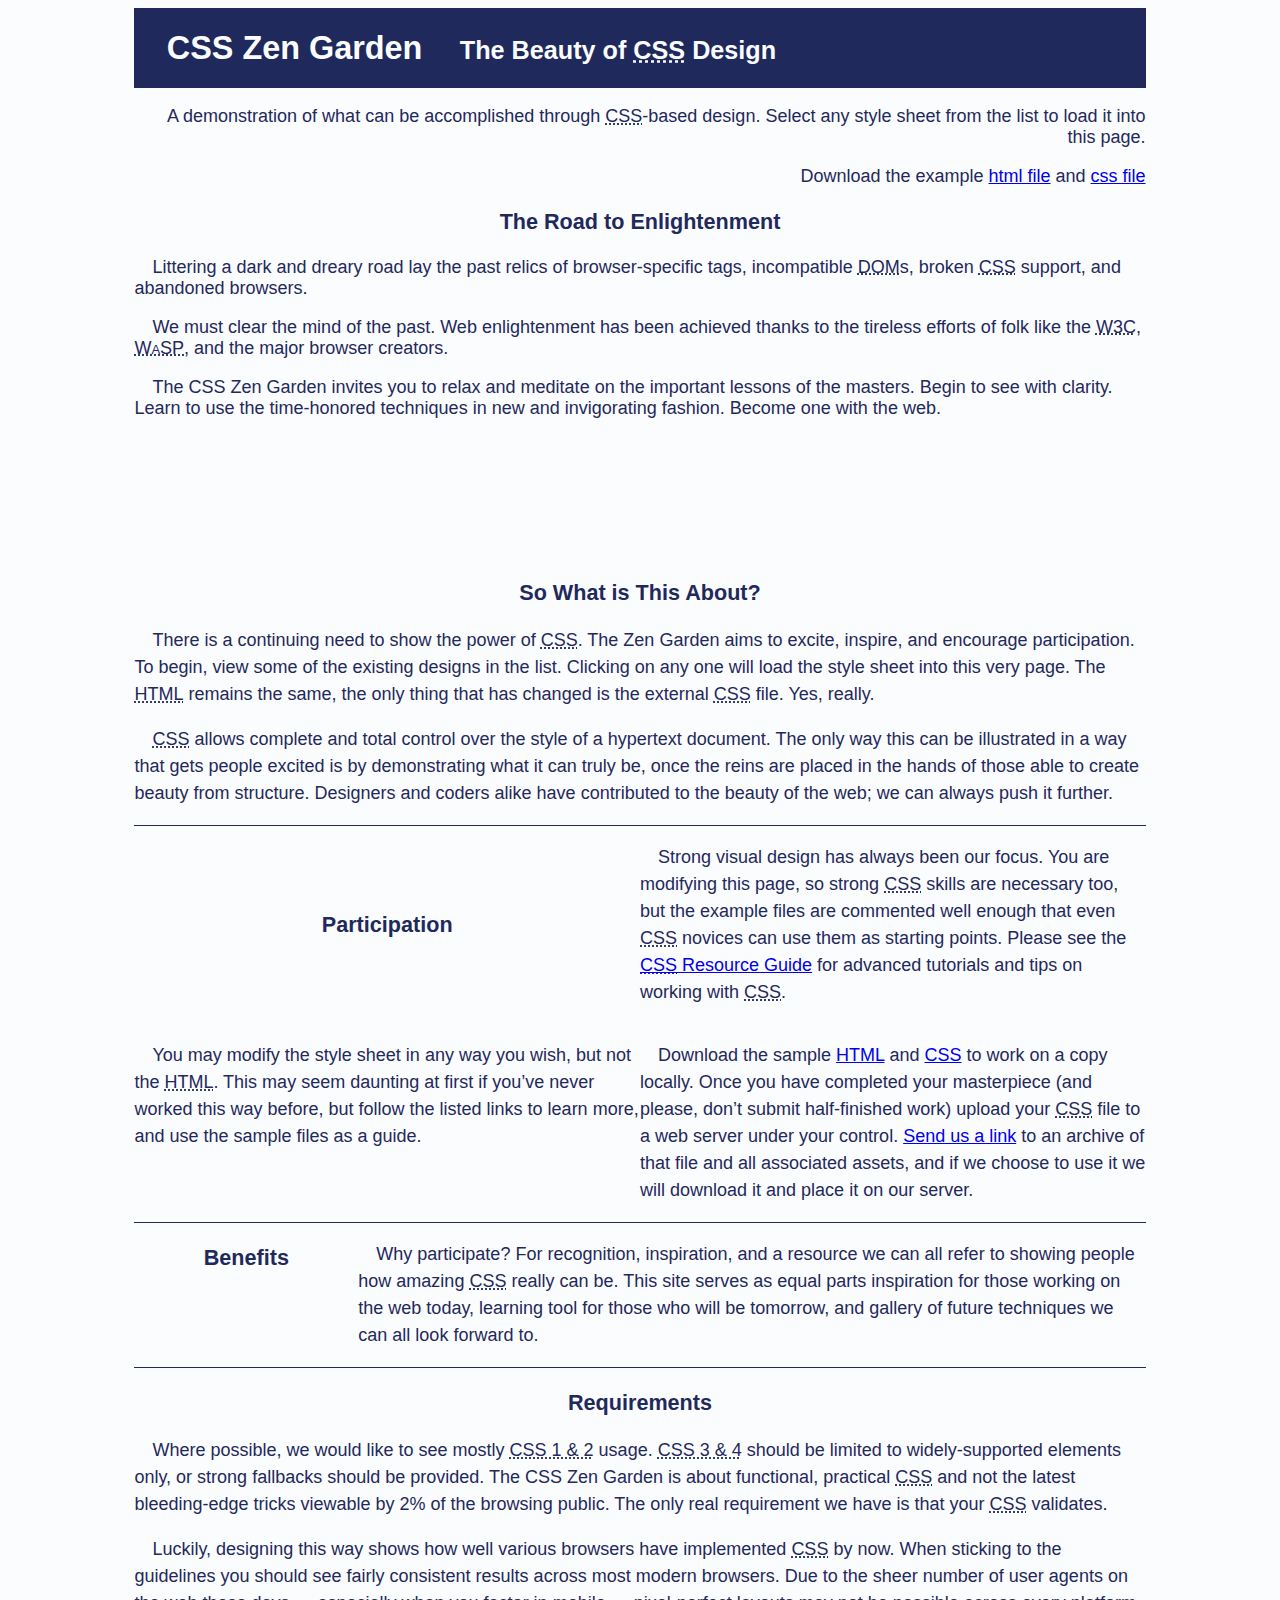
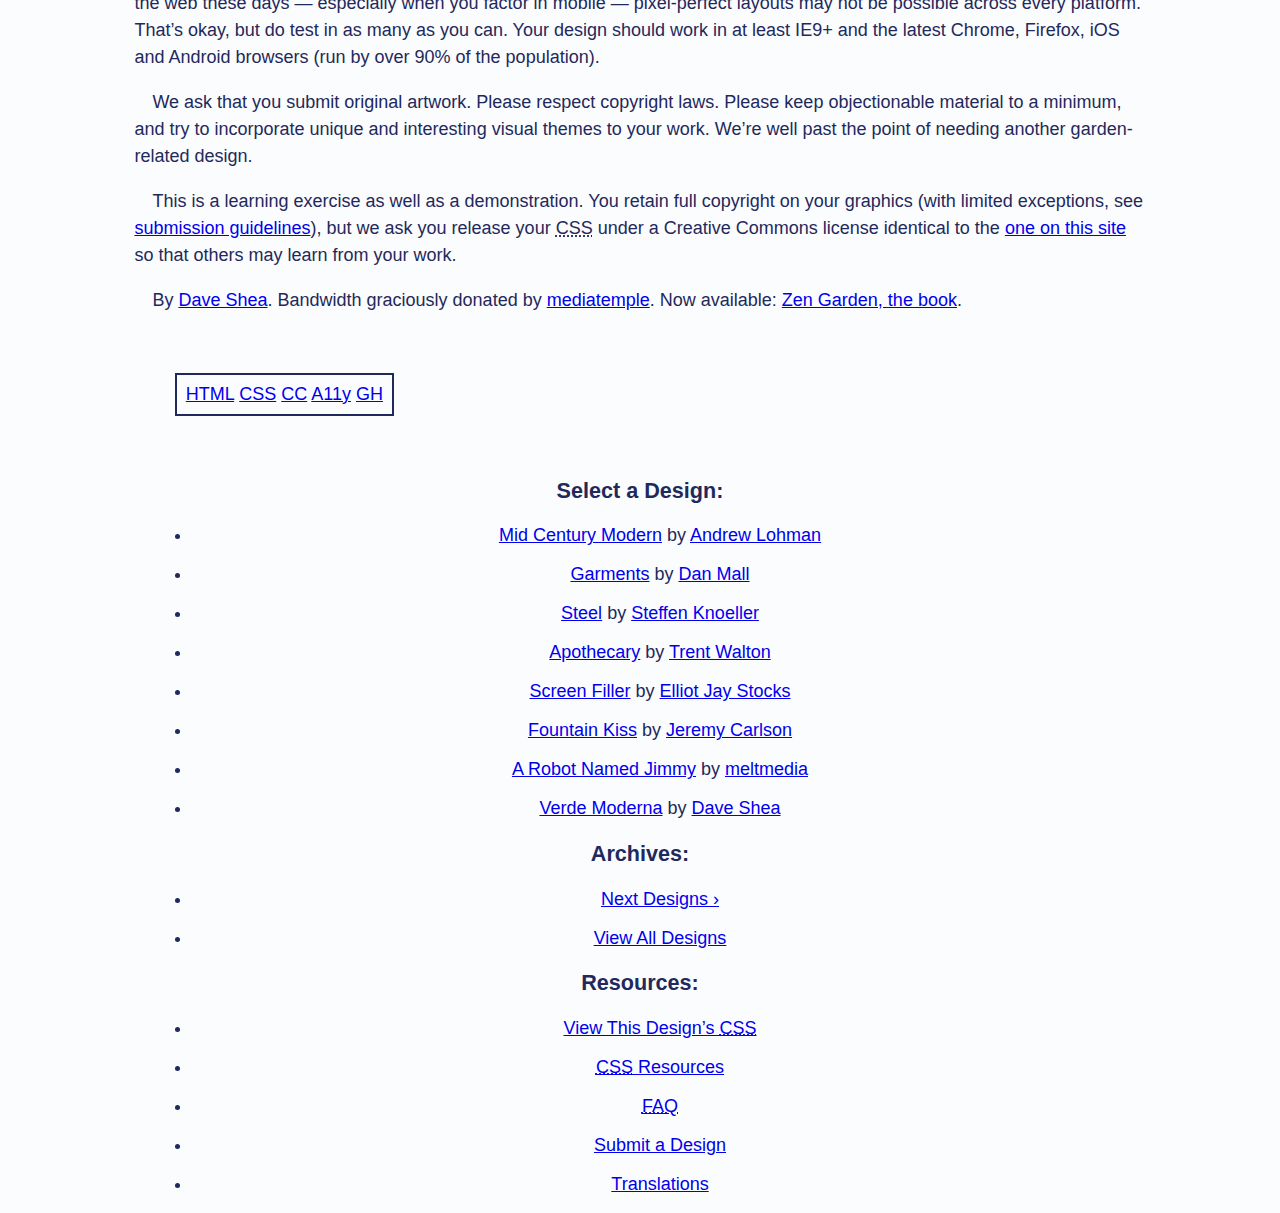
<file: atividade 15 flex box/index.html>
<!DOCTYPE html>
<html lang="en">
<head>
	<meta charset="utf-8">
	<title>CSS Zen Garden: The Beauty of CSS Design</title>

	<link rel="stylesheet" media="screen" href="style.css?v=8may2013">
	<link rel="alternate" type="application/rss+xml" title="RSS" href="http://www.csszengarden.com/zengarden.xml">
<link rel="stylesheet" href="style.css">


</head>


<body id="css-zen-garden">
<div class="page-wrapper">

	<section class="intro" id="zen-intro">
		<header role="banner">
			<h1>CSS Zen Garden</h1>
			<h2>The Beauty of <abbr title="Cascading Style Sheets">CSS</abbr> Design</h2>
		</header>

		<div class="summary" id="zen-summary" role="article">
			<p>A demonstration of what can be accomplished through <abbr title="Cascading Style Sheets">CSS</abbr>-based design. Select any style sheet from the list to load it into this page.</p>
			<p>Download the example <a href="/examples/index" title="This page's source HTML code, not to be modified.">html file</a> and <a href="/examples/style.css" title="This page's sample CSS, the file you may modify.">css file</a></p>
		</div>

		<div class="preamble" id="zen-preamble" role="article">
			<h3>The Road to Enlightenment</h3>
			<p>Littering a dark and dreary road lay the past relics of browser-specific tags, incompatible <abbr title="Document Object Model">DOM</abbr>s, broken <abbr title="Cascading Style Sheets">CSS</abbr> support, and abandoned browsers.</p>
			<p>We must clear the mind of the past. Web enlightenment has been achieved thanks to the tireless efforts of folk like the <abbr title="World Wide Web Consortium">W3C</abbr>, <abbr title="Web Standards Project">WaSP</abbr>, and the major browser creators.</p>
			<p>The CSS Zen Garden invites you to relax and meditate on the important lessons of the masters. Begin to see with clarity. Learn to use the time-honored techniques in new and invigorating fashion. Become one with the web.</p>
		</div>
	</section>

	<div class="main supporting" id="zen-supporting" role="main">
		<div class="explanation" id="zen-explanation" role="article">
			<h3>So What is This About?</h3>
			<p>There is a continuing need to show the power of <abbr title="Cascading Style Sheets">CSS</abbr>. The Zen Garden aims to excite, inspire, and encourage participation. To begin, view some of the existing designs in the list. Clicking on any one will load the style sheet into this very page. The <abbr title="HyperText Markup Language">HTML</abbr> remains the same, the only thing that has changed is the external <abbr title="Cascading Style Sheets">CSS</abbr> file. Yes, really.</p>
			<p><abbr title="Cascading Style Sheets">CSS</abbr> allows complete and total control over the style of a hypertext document. The only way this can be illustrated in a way that gets people excited is by demonstrating what it can truly be, once the reins are placed in the hands of those able to create beauty from structure. Designers and coders alike have contributed to the beauty of the web; we can always push it further.</p>
		</div>

		<div class="participation" id="zen-participation" role="article">
			<h3>Participation</h3>
			<p>Strong visual design has always been our focus. You are modifying this page, so strong <abbr title="Cascading Style Sheets">CSS</abbr> skills are necessary too, but the example files are commented well enough that even <abbr title="Cascading Style Sheets">CSS</abbr> novices can use them as starting points. Please see the <a href="/pages/resources/" title="A listing of CSS-related resources"><abbr title="Cascading Style Sheets">CSS</abbr> Resource Guide</a> for advanced tutorials and tips on working with <abbr title="Cascading Style Sheets">CSS</abbr>.</p>
			<p>You may modify the style sheet in any way you wish, but not the <abbr title="HyperText Markup Language">HTML</abbr>. This may seem daunting at first if you&#8217;ve never worked this way before, but follow the listed links to learn more, and use the sample files as a guide.</p>
			<p>Download the sample <a href="/examples/index" title="This page's source HTML code, not to be modified.">HTML</a> and <a href="/examples/style.css" title="This page's sample CSS, the file you may modify.">CSS</a> to work on a copy locally. Once you have completed your masterpiece (and please, don&#8217;t submit half-finished work) upload your <abbr title="Cascading Style Sheets">CSS</abbr> file to a web server under your control. <a href="/pages/submit/" title="Use the contact form to send us your CSS file">Send us a link</a> to an archive of that file and all associated assets, and if we choose to use it we will download it and place it on our server.</p>
		</div>

		<div class="benefits" id="zen-benefits" role="article">
			<h3>Benefits</h3>
			<p>Why participate? For recognition, inspiration, and a resource we can all refer to showing people how amazing <abbr title="Cascading Style Sheets">CSS</abbr> really can be. This site serves as equal parts inspiration for those working on the web today, learning tool for those who will be tomorrow, and gallery of future techniques we can all look forward to.</p>
		</div>

		<div class="requirements" id="zen-requirements" role="article">
			<h3>Requirements</h3>
			<p>Where possible, we would like to see mostly <abbr title="Cascading Style Sheets, levels 1 and 2">CSS 1 &amp; 2</abbr> usage. <abbr title="Cascading Style Sheets, levels 3 and 4">CSS 3 &amp; 4</abbr> should be limited to widely-supported elements only, or strong fallbacks should be provided. The CSS Zen Garden is about functional, practical <abbr title="Cascading Style Sheets">CSS</abbr> and not the latest bleeding-edge tricks viewable by 2% of the browsing public. The only real requirement we have is that your <abbr title="Cascading Style Sheets">CSS</abbr> validates.</p>
			<p>Luckily, designing this way shows how well various browsers have implemented <abbr title="Cascading Style Sheets">CSS</abbr> by now. When sticking to the guidelines you should see fairly consistent results across most modern browsers. Due to the sheer number of user agents on the web these days &#8212; especially when you factor in mobile &#8212; pixel-perfect layouts may not be possible across every platform. That&#8217;s okay, but do test in as many as you can. Your design should work in at least IE9+ and the latest Chrome, Firefox, iOS and Android browsers (run by over 90% of the population).</p>
			<p>We ask that you submit original artwork. Please respect copyright laws. Please keep objectionable material to a minimum, and try to incorporate unique and interesting visual themes to your work. We&#8217;re well past the point of needing another garden-related design.</p>
			<p>This is a learning exercise as well as a demonstration. You retain full copyright on your graphics (with limited exceptions, see <a href="/pages/submit/guidelines/">submission guidelines</a>), but we ask you release your <abbr title="Cascading Style Sheets">CSS</abbr> under a Creative Commons license identical to the <a href="http://creativecommons.org/licenses/by-nc-sa/3.0/" title="View the Zen Garden's license information.">one on this site</a> so that others may learn from your work.</p>
			<p role="contentinfo">By <a href="http://www.mezzoblue.com/">Dave Shea</a>. Bandwidth graciously donated by <a href="http://www.mediatemple.net/">mediatemple</a>. Now available: <a href="http://www.amazon.com/exec/obidos/ASIN/0321303474/mezzoblue-20/">Zen Garden, the book</a>.</p>
		</div>

		<footer>
			<a href="http://validator.w3.org/check/referer" title="Check the validity of this site&#8217;s HTML" class="zen-validate-html">HTML</a>
			<a href="http://jigsaw.w3.org/css-validator/check/referer" title="Check the validity of this site&#8217;s CSS" class="zen-validate-css">CSS</a>
			<a href="http://creativecommons.org/licenses/by-nc-sa/3.0/" title="View the Creative Commons license of this site: Attribution-NonCommercial-ShareAlike." class="zen-license">CC</a>
			<a href="http://mezzoblue.com/zengarden/faq/#aaa" title="Read about the accessibility of this site" class="zen-accessibility">A11y</a>
			<a href="https://github.com/mezzoblue/csszengarden.com" title="Fork this site on Github" class="zen-github">GH</a>
		</footer>

	</div>


	<aside class="sidebar" role="complementary">
		<div class="wrapper">

			<div class="design-selection" id="design-selection">
				<h3 class="select">Select a Design:</h3>
				<nav role="navigation">
					<ul>
					<li>
						<a href="/221/" class="design-name">Mid Century Modern</a> by						<a href="http://andrewlohman.com/" class="designer-name">Andrew Lohman</a>
					</li>					<li>
						<a href="/220/" class="design-name">Garments</a> by						<a href="http://danielmall.com/" class="designer-name">Dan Mall</a>
					</li>					<li>
						<a href="/219/" class="design-name">Steel</a> by						<a href="http://steffen-knoeller.de" class="designer-name">Steffen Knoeller</a>
					</li>					<li>
						<a href="/218/" class="design-name">Apothecary</a> by						<a href="http://trentwalton.com" class="designer-name">Trent Walton</a>
					</li>					<li>
						<a href="/217/" class="design-name">Screen Filler</a> by						<a href="http://elliotjaystocks.com/" class="designer-name">Elliot Jay Stocks</a>
					</li>					<li>
						<a href="/216/" class="design-name">Fountain Kiss</a> by						<a href="http://jeremycarlson.com" class="designer-name">Jeremy Carlson</a>
					</li>					<li>
						<a href="/215/" class="design-name">A Robot Named Jimmy</a> by						<a href="http://meltmedia.com/" class="designer-name">meltmedia</a>
					</li>					<li>
						<a href="/214/" class="design-name">Verde Moderna</a> by						<a href="http://www.mezzoblue.com/" class="designer-name">Dave Shea</a>
					</li>					</ul>
				</nav>
			</div>

			<div class="design-archives" id="design-archives">
				<h3 class="archives">Archives:</h3>
				<nav role="navigation">
					<ul>
						<li class="next">
							<a href="/214/page1">
								Next Designs <span class="indicator">&rsaquo;</span>
							</a>
						</li>
						<li class="viewall">
							<a href="/pages/alldesigns/" title="View every submission to the Zen Garden.">
								View All Designs							</a>
						</li>
					</ul>
				</nav>
			</div>

			<div class="zen-resources" id="zen-resources">
				<h3 class="resources">Resources:</h3>
				<ul>
					<li class="view-css">
						<a href="style.css" title="View the source CSS file of the currently-viewed design.">
							View This Design&#8217;s <abbr title="Cascading Style Sheets">CSS</abbr>						</a>
					</li>
					<li class="css-resources">
						<a href="/pages/resources/" title="Links to great sites with information on using CSS.">
							<abbr title="Cascading Style Sheets">CSS</abbr> Resources						</a>
					</li>
					<li class="zen-faq">
						<a href="/pages/faq/" title="A list of Frequently Asked Questions about the Zen Garden.">
							<abbr title="Frequently Asked Questions">FAQ</abbr>						</a>
					</li>
					<li class="zen-submit">
						<a href="/pages/submit/" title="Send in your own CSS file.">
							Submit a Design						</a>
					</li>
					<li class="zen-translations">
						<a href="/pages/translations/" title="View translated versions of this page.">
							Translations						</a>
					</li>
				</ul>
			</div>
		</div>
	</aside>


</div>

<!--

	These superfluous divs/spans were originally provided as catch-alls to add extra imagery.
	These days we have full ::before and ::after support, favour using those instead.
	These only remain for historical design compatibility. They might go away one day.
		
-->
<div class="extra1" role="presentation"></div><div class="extra2" role="presentation"></div><div class="extra3" role="presentation"></div>
<div class="extra4" role="presentation"></div><div class="extra5" role="presentation"></div><div class="extra6" role="presentation"></div>

</body>
</html>
</file>
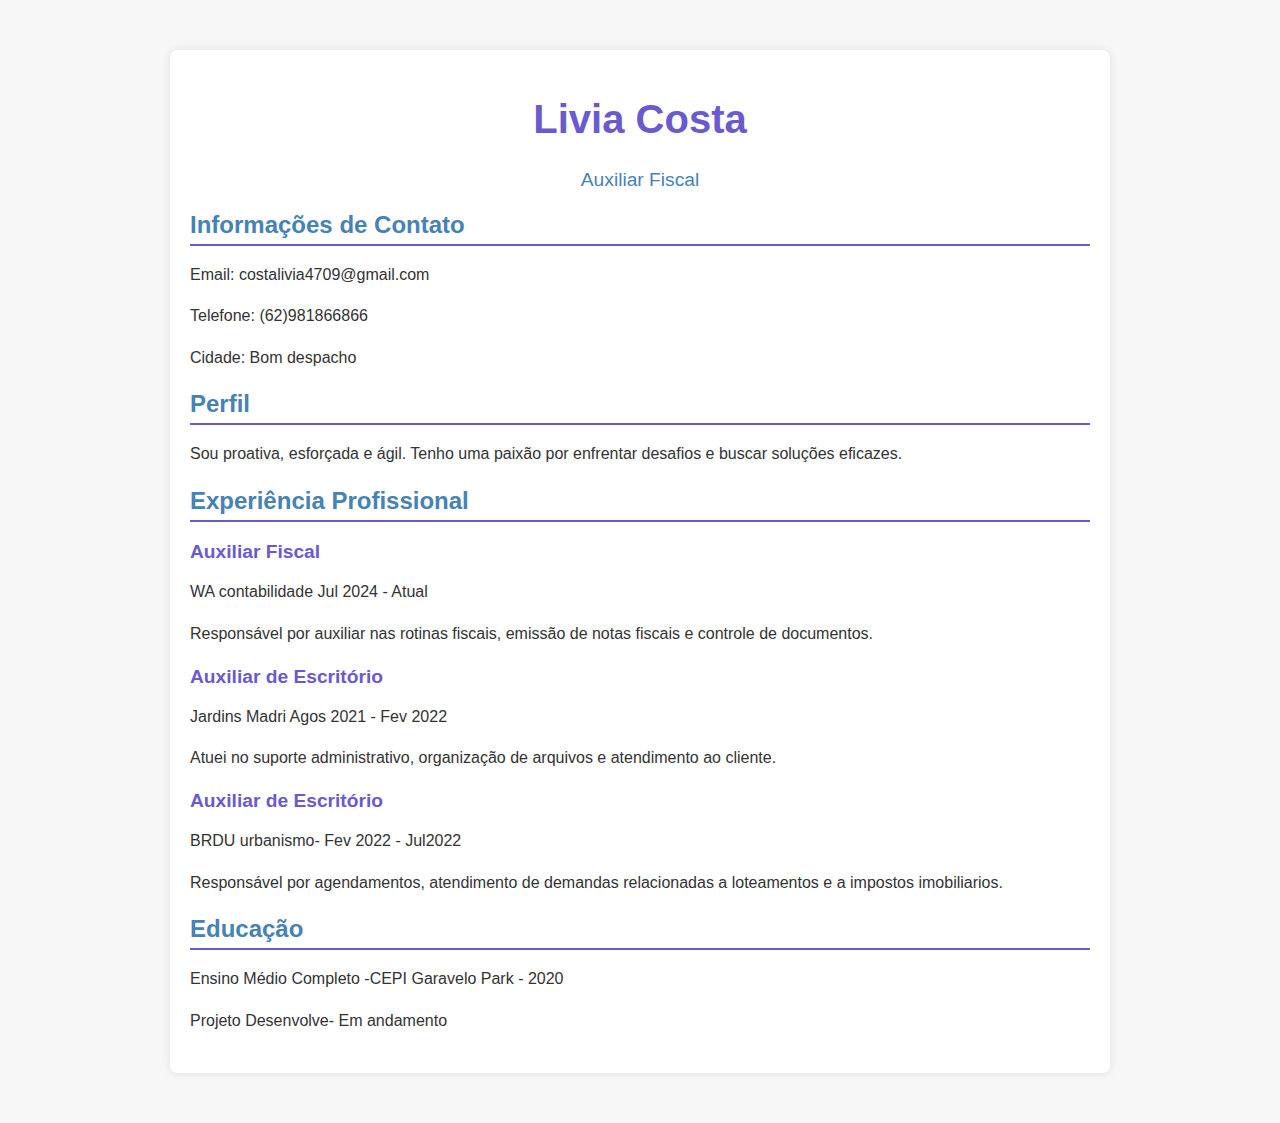
<file: curriculo/index.html>
<!DOCTYPE html>
<html lang="pt-BR">
<head>
    <meta charset="UTF-8">
    <meta name="viewport" content="width=device-width, initial-scale=1.0">
    <title>Currículo - Lívia Costa</title>
    <link rel="stylesheet" href="styles.css">
</head>
<body>
    <div class="container">
        <header>
            <h1>Livia Costa</h1>
            <p>Auxiliar Fiscal</p>
        </header>

        <section class="contact-info">
            <h2>Informações de Contato</h2>
            <p>Email: costalivia4709@gmail.com</p>
            <p>Telefone: (62)981866866</p>
            <p>Cidade: Bom despacho</p>
        </section>

        <section class="profile">
            <h2>Perfil</h2>
            <p>Sou proativa, esforçada e ágil. Tenho uma paixão por enfrentar desafios e buscar soluções eficazes.</p>
        </section>

        <section class="experience">
            <h2>Experiência Profissional</h2>
            <div class="job">
                <h3>Auxiliar Fiscal</h3>
                <p>WA contabilidade Jul 2024 - Atual</p>
                <p>Responsável por auxiliar nas rotinas fiscais, emissão de notas fiscais e controle de documentos.</p>
            </div>
            <div class="job">
                <h3>Auxiliar de Escritório</h3>
                <p>Jardins Madri Agos 2021 - Fev 2022</p>
                <p>Atuei no suporte administrativo, organização de arquivos e atendimento ao cliente.</p>
            </div>
            <div class="job">
                <h3>Auxiliar de Escritório</h3>
                <p>BRDU urbanismo- Fev 2022 - Jul2022</p>
                <p>Responsável por agendamentos, atendimento de demandas relacionadas a loteamentos e a impostos imobiliarios.</p>
            </div>
        </section>

        <section class="education">
            <h2>Educação</h2>
            <p>Ensino Médio Completo -CEPI Garavelo Park - 2020</p>
            <p>Projeto Desenvolve- Em andamento</p>
        </section>
    </div>
</body>
</html>
</file>
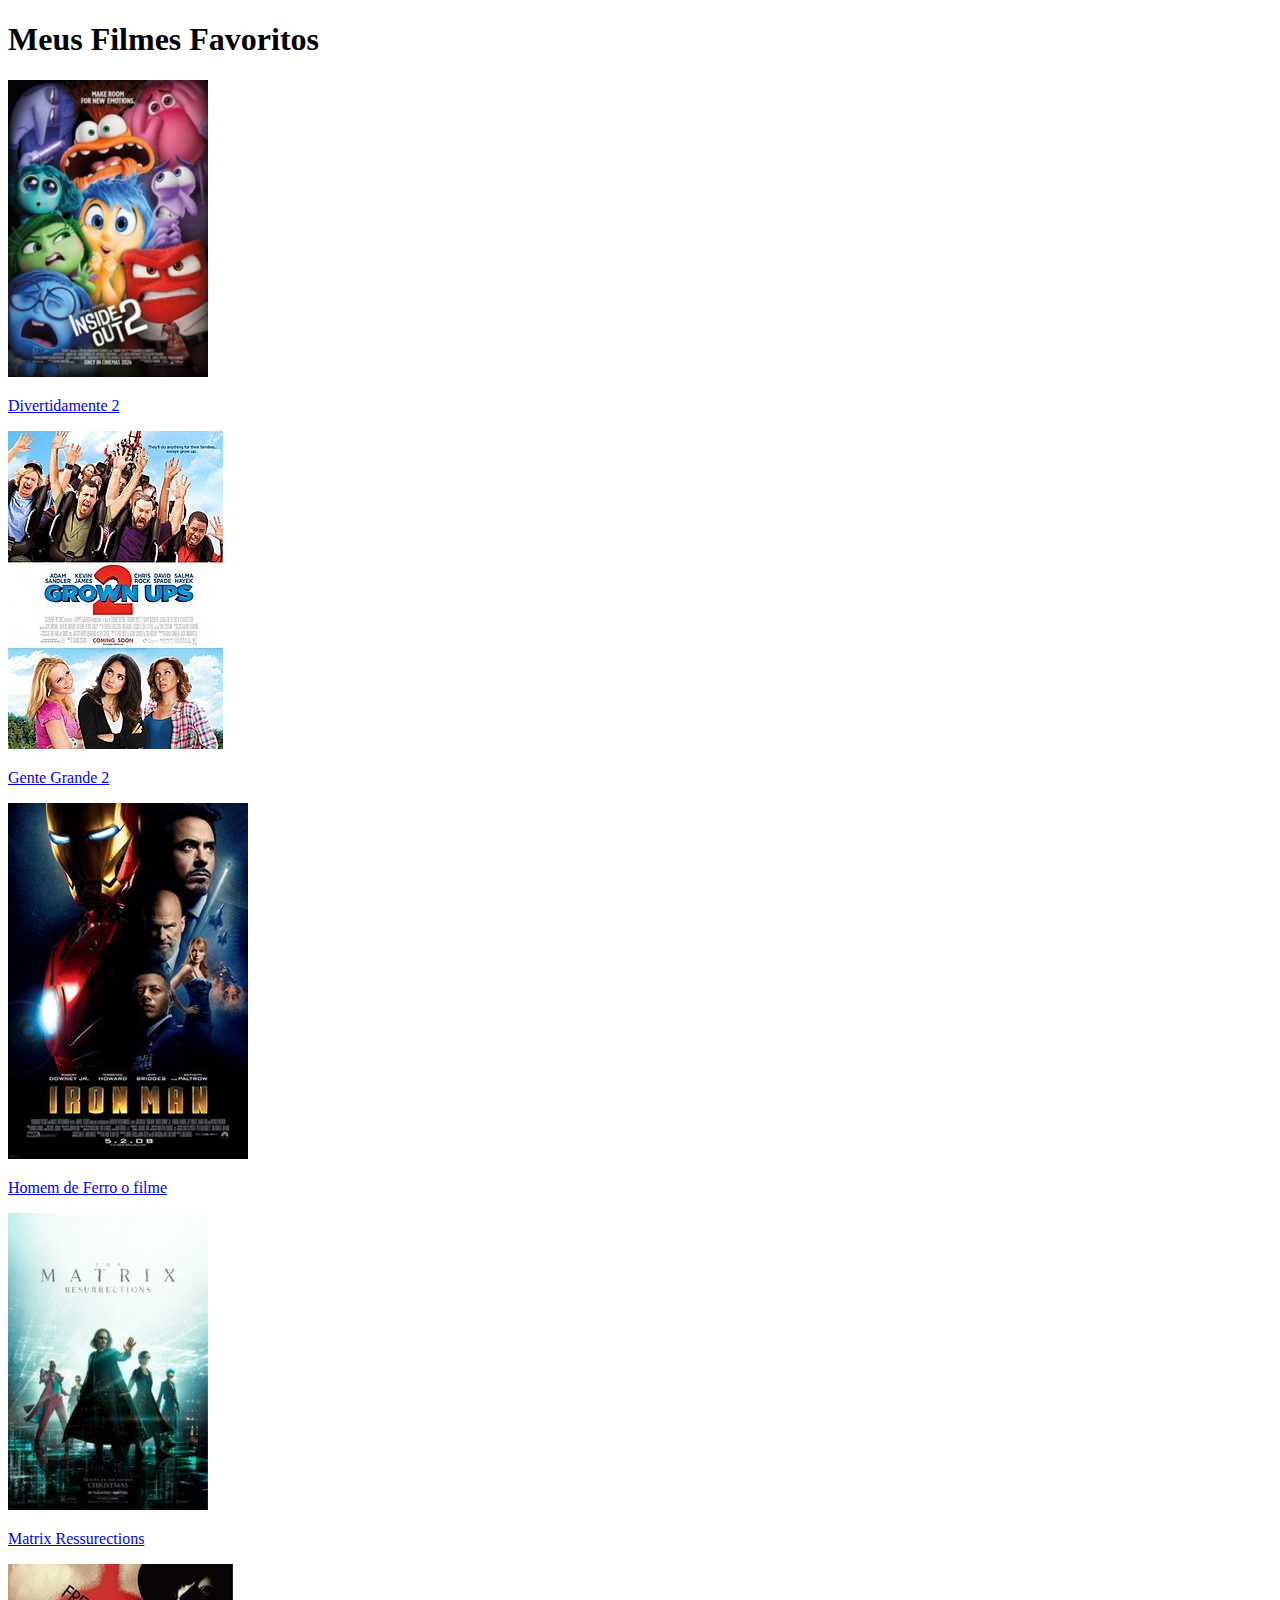
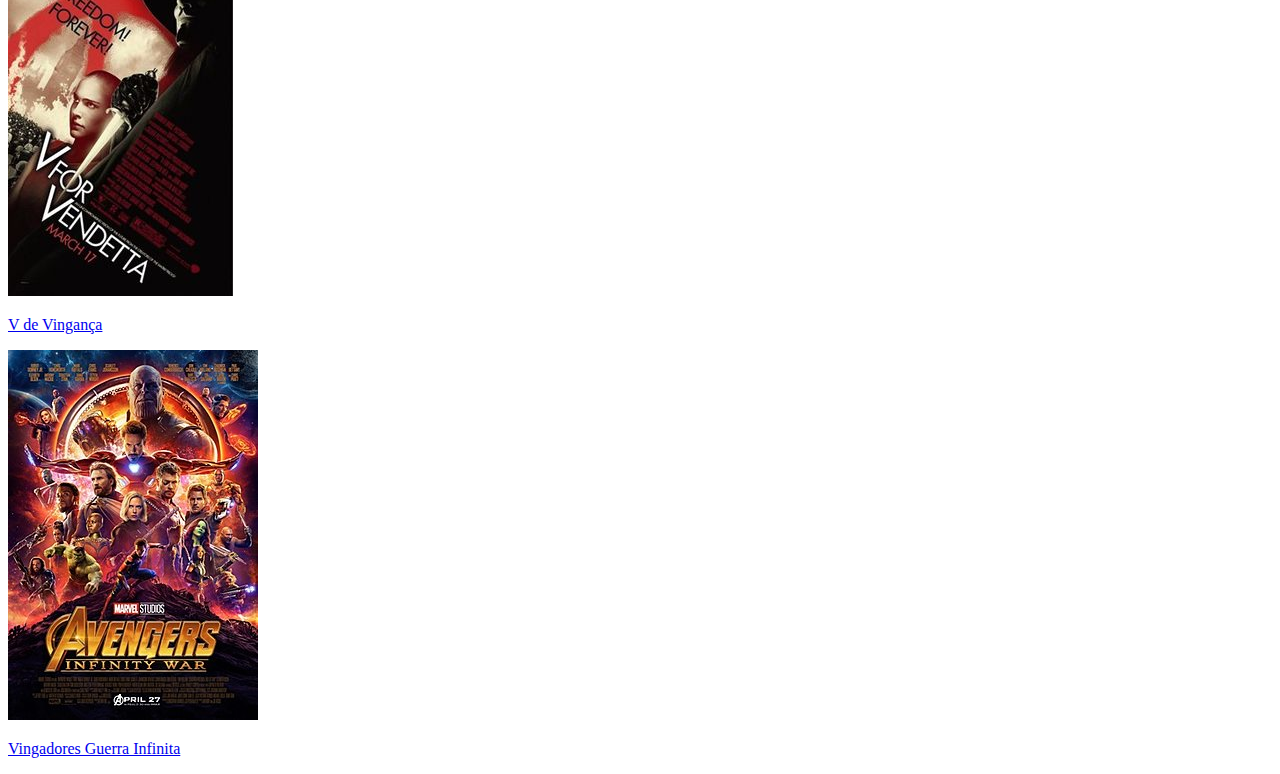
<file: filmes.html/index.html>
<!DOCTYPE html>

<head>
    <title>Meus filmes favoritos</title>
</head>
<body>
    <h1>Meus Filmes Favoritos</h1>
   <section>
    <img src="Divertidamente 2.jpg"/>
    <p>
        <a href="https://pt.wikipedia.org/wiki/Inside_Out_2">Divertidamente 2</a>
    </p>
   </section>

   <section>
    <img src="Gente Grande 2.jpg" />
    <p>
      <a href="https://pt.wikipedia.org/wiki/Grown_Ups_2">Gente Grande 2</a>
      </p>
   </section> 

   <section>
    <img src="Homem de Ferro.jpg" >
    <p>
      <a href="https://pt.wikipedia.org/wiki/Homem_de_Ferro_(filme)">Homem de Ferro o filme</a>
    </p>
   </section>

   <section>
    <img src="Matrix Ressurections.jpg" />
    <p>
        <a href="https://pt.wikipedia.org/wiki/Matrix_Resurrections">Matrix Ressurections</a>
    </p>
   </section>
   <section>
    <img src="V de Vingança.jpg" />
    <p>
        <a href="https://pt.wikipedia.org/wiki/V_de_Vingan%C3%A7a_(filme)">V de Vingança</a>
    </p>
   </section>

   <section>
    <img src="Vingadores Guerra Infinita.jpg" />
    <p>
        <a href="https://pt.wikipedia.org/wiki/Avengers:_Infinity_War">Vingadores Guerra Infinita</a>
    </p>
   </section>
</body>
</html>
</file>
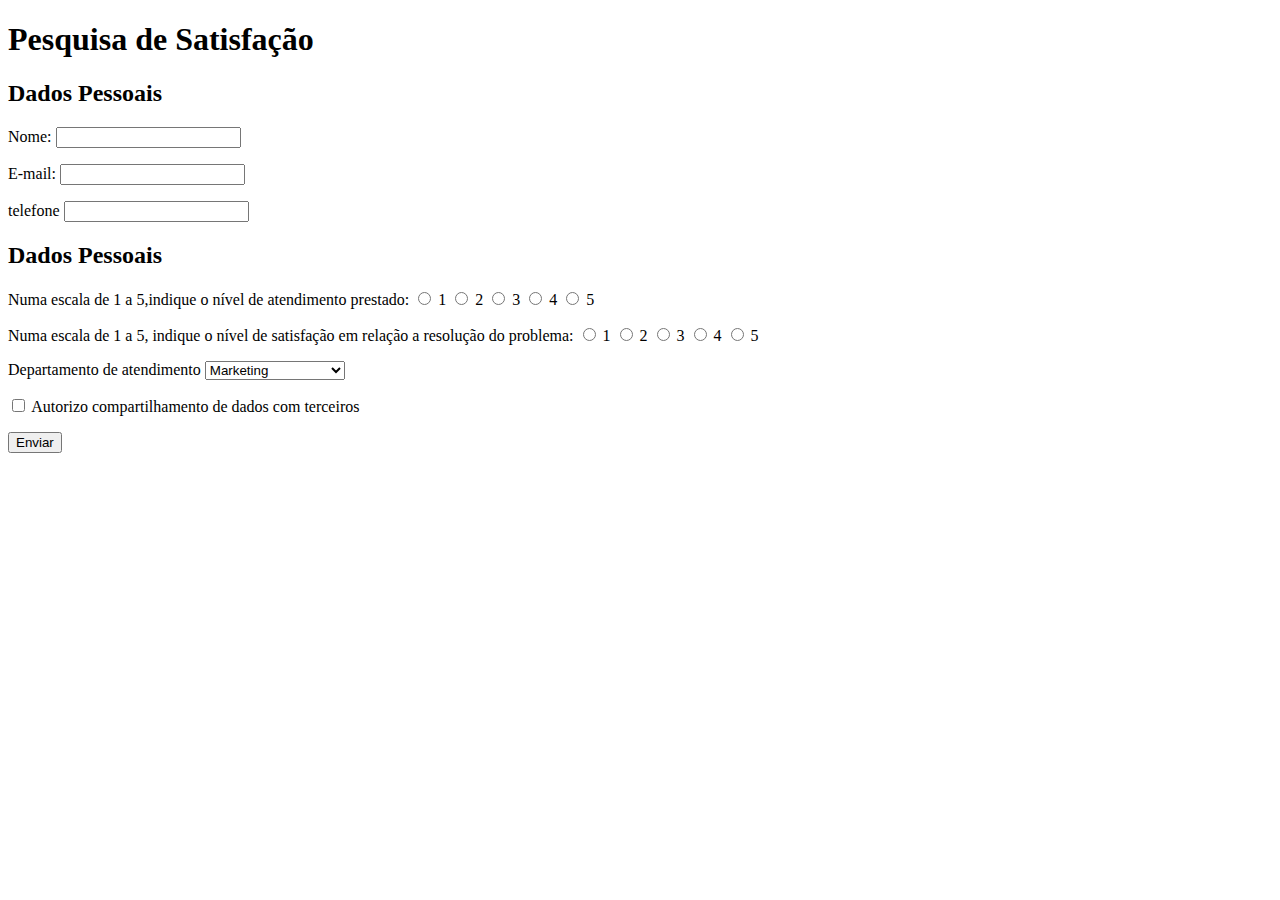
<file: formulario.html/index.html>
<!DOCTYPE html>
<html lang="en">
<head>
  
    <title>Formulario de pesquisa</title>
</head>
<body>
    <h1>Pesquisa de Satisfação</h1>
    <form  method="post"="processar-pesquisa.html"></form>
    <section>
        <h2>Dados Pessoais</h2>
        <p>
            <label for="nome">Nome:</label>
            <input type="text" id="nome"/>
      </p>
      <p>
        <label for="email">E-mail:</label>
        <input type="e-mail"id="email"/>
      </p>
      <p>
        <label for="telefone">telefone</label>
        <input type="tel"id="telefone">
      </p>
    </section>
    <section>
        <h2>Dados Pessoais</h2>
        <p>
            Numa escala de 1 a 5,indique o nível de atendimento prestado:
            <input type="radio" id="1" name="nível-atendimento">
            <label for="1">1</label>
            <input type="radio" id="2" name="nível-atendimento">
            <label for="2">2</label>
            <input type="radio" id="3" name="nível-atendimento">
            <label for="3">3</label>
            <input type="radio" id="4" name="nível-atendimento">
            <label for="4">4</label>
            <input type="radio" id="5" name="nível-atendimento">
            <label for="5">5</label>
        </p>
        <p>
            Numa escala de 1 a 5, indique o nível de satisfação em relação a resolução do problema:
            <input type="radio" id="1" name="nível-resolucao">
            <label for="1">1</label>
            <input type="radio" id="2" name="nível-resolucao">
            <label for="2">2</label>
            <input type="radio" id="3" name="nível-resolucao">
            <label for="3">3</label>
            <input type="radio" id="4" name="nível-resolucao">
            <label for="4">4</label>
            <input type="radio" id="5" name="nível-resolucao">
            <label for="5">5</label>
        </p>
        <p>
            <label for="departamento">Departamento de atendimento</label>
            <select>
                <option>Marketing</option>
                <option>Financeiro</option>
                <option>Comercial</option>
                <option>Lógistica</option>
                <option>Recursos Humanos</option>
            </select>
        </p>
        <p>
            <input type="checkbox" id="compartilhar-dados" />
            <label for="compartilhar-dados">Autorizo compartilhamento de dados com terceiros</label>
        </p>
    </section>
    <input type="submit" value="Enviar" />
    
</body>
</html>
</file>
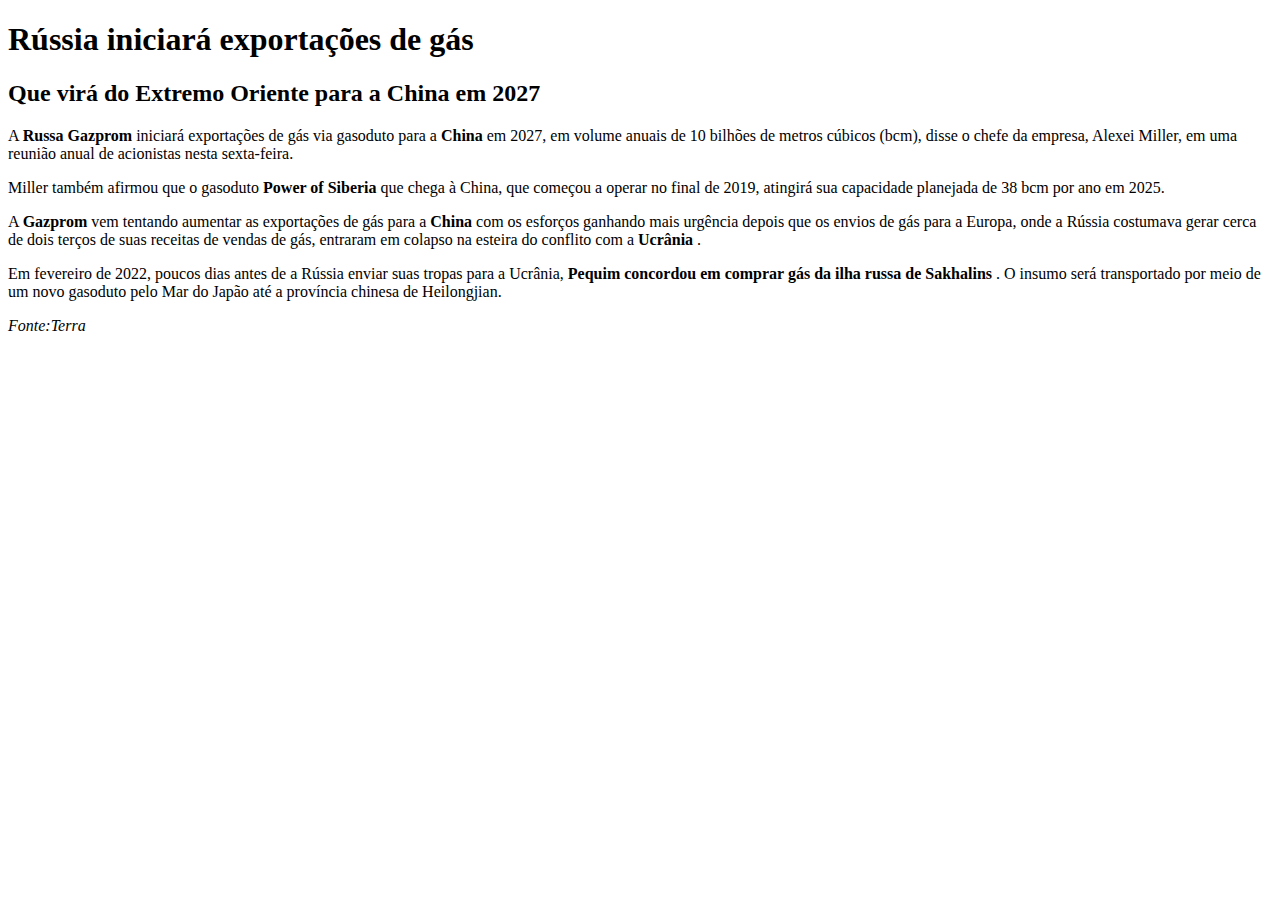
<file: noticia.html/index.html>
<!DOCTYPE html>
<html lang="en">
<head>
    <meta charset="UTF-8">
    <meta name="viewport" content="width=, initial-scale=1.0">
    <title>Document</title>
</head>
<body>
    <h1>Rússia iniciará exportações de gás</h1> 
    <h2>Que virá do Extremo Oriente  para a China em 2027</h2>
    <p>A <strong>Russa Gazprom</strong> iniciará exportações de gás via gasoduto para a <strong>China</strong> em 2027,
      em volume anuais de 10 bilhões de metros cúbicos (bcm), disse o chefe da empresa, Alexei Miller, em uma reunião anual de acionistas nesta sexta-feira.
    </p>
    <p>Miller também afirmou que o gasoduto <strong>Power of Siberia</strong> que chega à China, que começou a operar no final de 2019, 
       atingirá sua capacidade planejada de 38 bcm por ano em 2025.
    </p>
    <p>A <strong>Gazprom</strong> vem tentando aumentar as exportações de gás para a <strong>China</strong> com os esforços ganhando mais 
      urgência depois que os envios de gás para a Europa, onde a Rússia costumava gerar cerca de dois terços de suas receitas de vendas de gás,
      entraram em colapso na esteira do conflito com a <strong>Ucrânia</strong> .
    </p>
<p>
    Em fevereiro de 2022, poucos dias antes de a Rússia enviar suas tropas para a Ucrânia, <strong>Pequim concordou em comprar gás da ilha russa de Sakhalins</strong> . 
    O insumo será transportado por meio de um novo gasoduto pelo Mar do Japão até a província chinesa de Heilongjian.
</p>
<p>
    <em>Fonte:Terra</em>
</p>
</body>
</html>
</file>
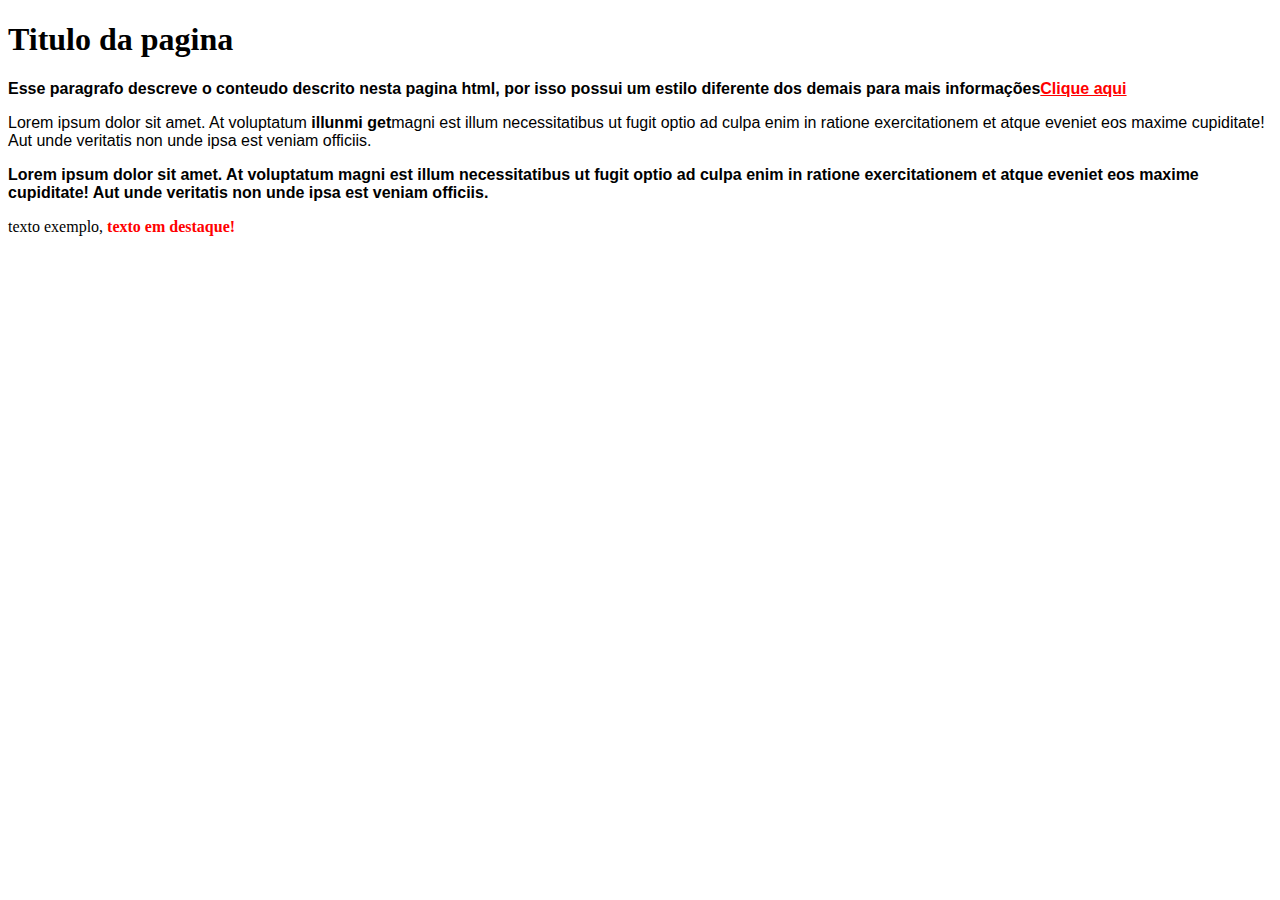
<file: seletores.css/index.html>
<!DOCTYPE html>
<html lang="en">
<head>
    <meta charset="UTF-8">
    <meta name="viewport" content="width=device-width, initial-scale=1.0">
    <title>Exercicios de seletores</title>
    <link rel="stylesheet" href="style.css">
</head>
<body>
    <h1 class="destaque">Titulo da pagina</h1>
    <p> Esse paragrafo descreve o conteudo descrito nesta pagina html,
        por isso possui um estilo diferente dos demais para mais informações<a href="https://www.google.com/?safe=active&ssui=on">Clique aqui</a></p>
    <p>
        Lorem ipsum dolor sit amet. At voluptatum <strong>illunmi get</strong>magni est illum necessitatibus ut fugit optio ad culpa enim in ratione 
        exercitationem et atque eveniet eos maxime cupiditate! Aut unde veritatis non unde ipsa est veniam officiis.
    </p>
    <p class="destaque">Lorem ipsum dolor sit amet. At voluptatum magni est illum necessitatibus ut fugit optio ad culpa enim in ratione 
       exercitationem et atque eveniet eos maxime cupiditate! Aut unde veritatis non unde ipsa est veniam officiis.
    </p>
    <div>
        texto exemplo, <strong class="destaque">texto  em destaque!</strong>
    </div>
</body>
</html>
</file>
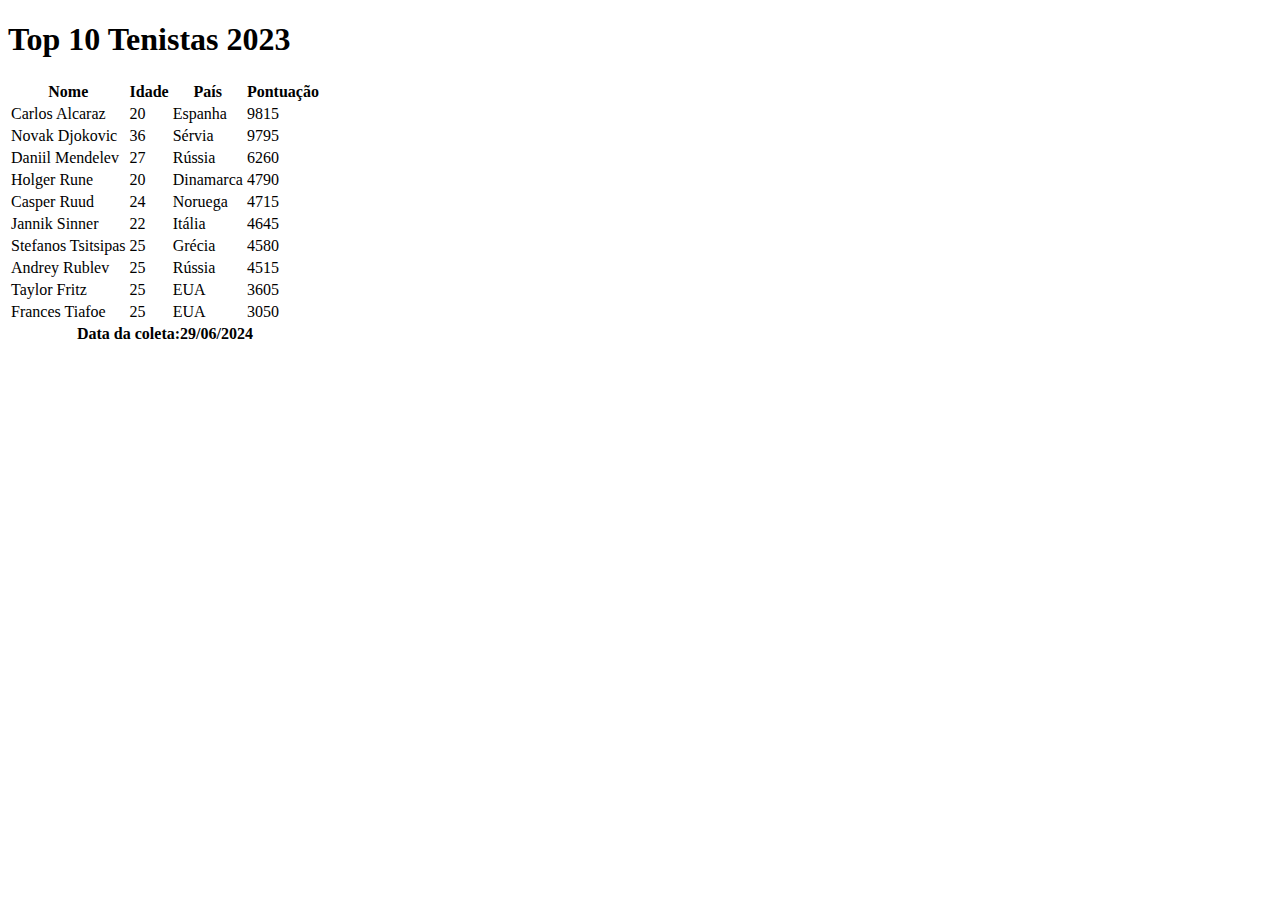
<file: tenistas.html/index.html>
<!DOCTYPE html>
<html lang="en">
<head>
   
    <title>Ranking dos Tenistas</title>
</head>
<body>
<h1>Top 10 Tenistas 2023</h1>
<table>
    <thead>
        <tr>
            <th>Nome</th>
            <th>Idade</th>
            <th>País</th>
            <th>Pontuação</th>
        </tr>
        <tbody>
            <tr>
             <td>Carlos Alcaraz</td>
             <td>20</td>
             <td>Espanha</td>
             <td>9815</td>
            </tr>
            <tr>
                <td>Novak Djokovic</td>
                <td>36</td>
                <td>Sérvia</td>
                <td>9795</td>
            </tr>
            <tr>
                <td>Daniil Mendelev</td>
                <td>27</td>
                <td>Rússia</td>
                <td>6260</td>
            </tr>
            <tr>
                <td>Holger Rune</td>
                <td>20</td>
                <td>Dinamarca</td>
                <td>4790</td>
            </tr>
            <tr>
                <td>Casper Ruud</td>
                <td>24</td>
                <td>Noruega</td>
                <td>4715</td>
            </tr>
            <tr>
                <td>Jannik Sinner</td>
                <td>22</td>
                <td>Itália</td>
                <td>4645</td>
            </tr>
            <tr>
                <td>Stefanos Tsitsipas</td>
                <td>25</td>
                <td>Grécia</td>
                <td>4580</td>
            </tr>
            <tr>
                <td>Andrey Rublev</td>
                <td>25</td>
                <td>Rússia</td>
                <td>4515</td>
            </tr>
            <tr>
                <td>Taylor Fritz</td>
                <td>25</td>
                <td>EUA</td>
                <td>3605</td>
            </tr>
            <tr>
                <td>Frances Tiafoe</td>
                <td>25</td>
                <td>EUA</td>
                <td>3050</td>
            </tr>
        </tbody>
        <tfoot>
            <tr>
              <th colspan="4">Data da coleta:29/06/2024</th>
        </tr>
        </tfoot>
    </thead>
</table>
    
</body>
</html>
</file>
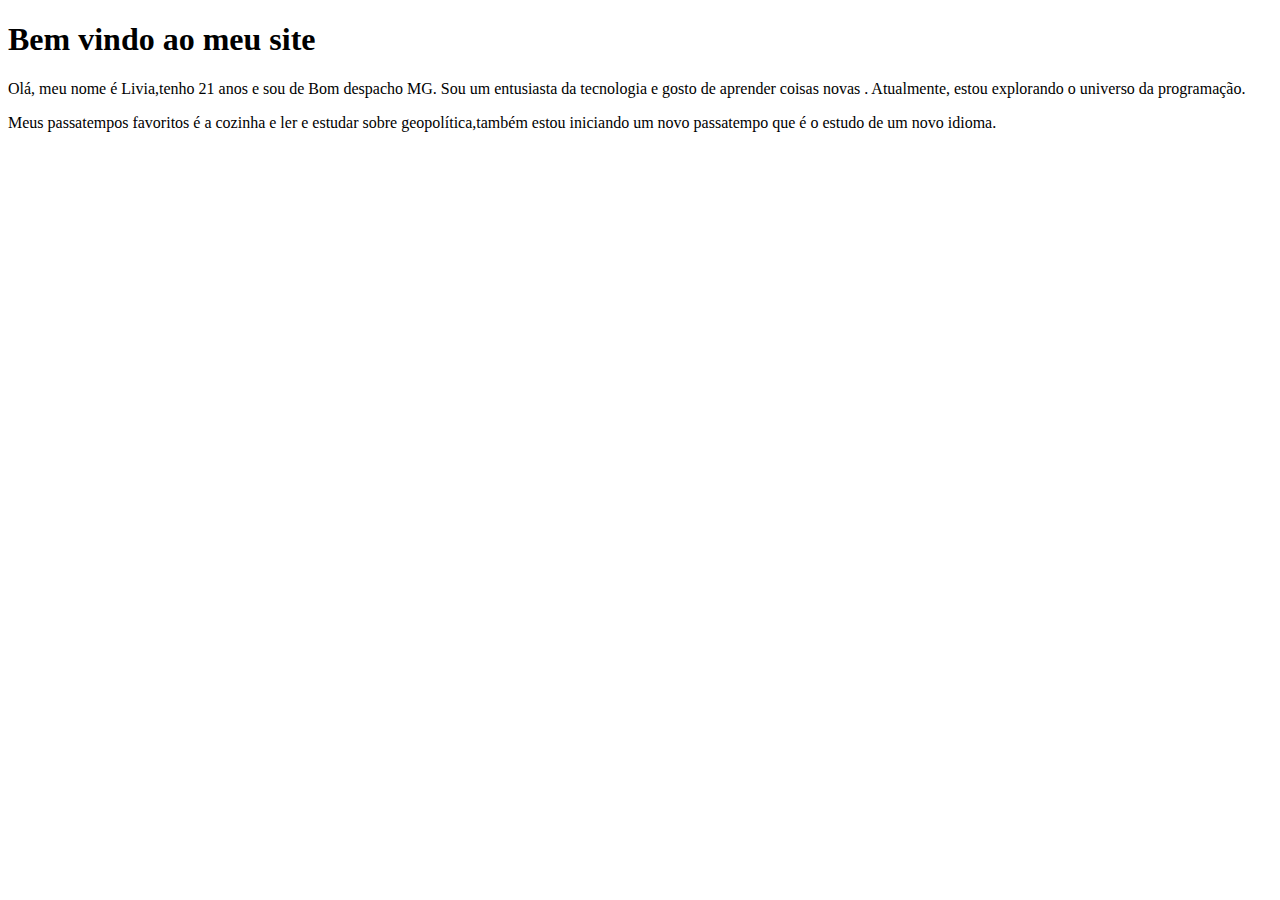
<file: hello-word.html/hello-word.html>
<!DOCTYPE html>
<html lang="pt-BR">
<head>
    
    <title>Olá seja bem vindo</title>
</head>
<body>
    <h1>Bem vindo ao meu site </h1>
    <p>Olá, meu nome é Livia,tenho 21 anos e sou de Bom despacho MG. Sou um entusiasta da tecnologia e gosto de aprender coisas novas . Atualmente, estou explorando o universo da programação.</p>
    <p>Meus passatempos favoritos é a cozinha e ler e estudar sobre geopolítica,também estou iniciando um novo passatempo que é o estudo de um novo idioma.</p>
</body>
</html>
</file>
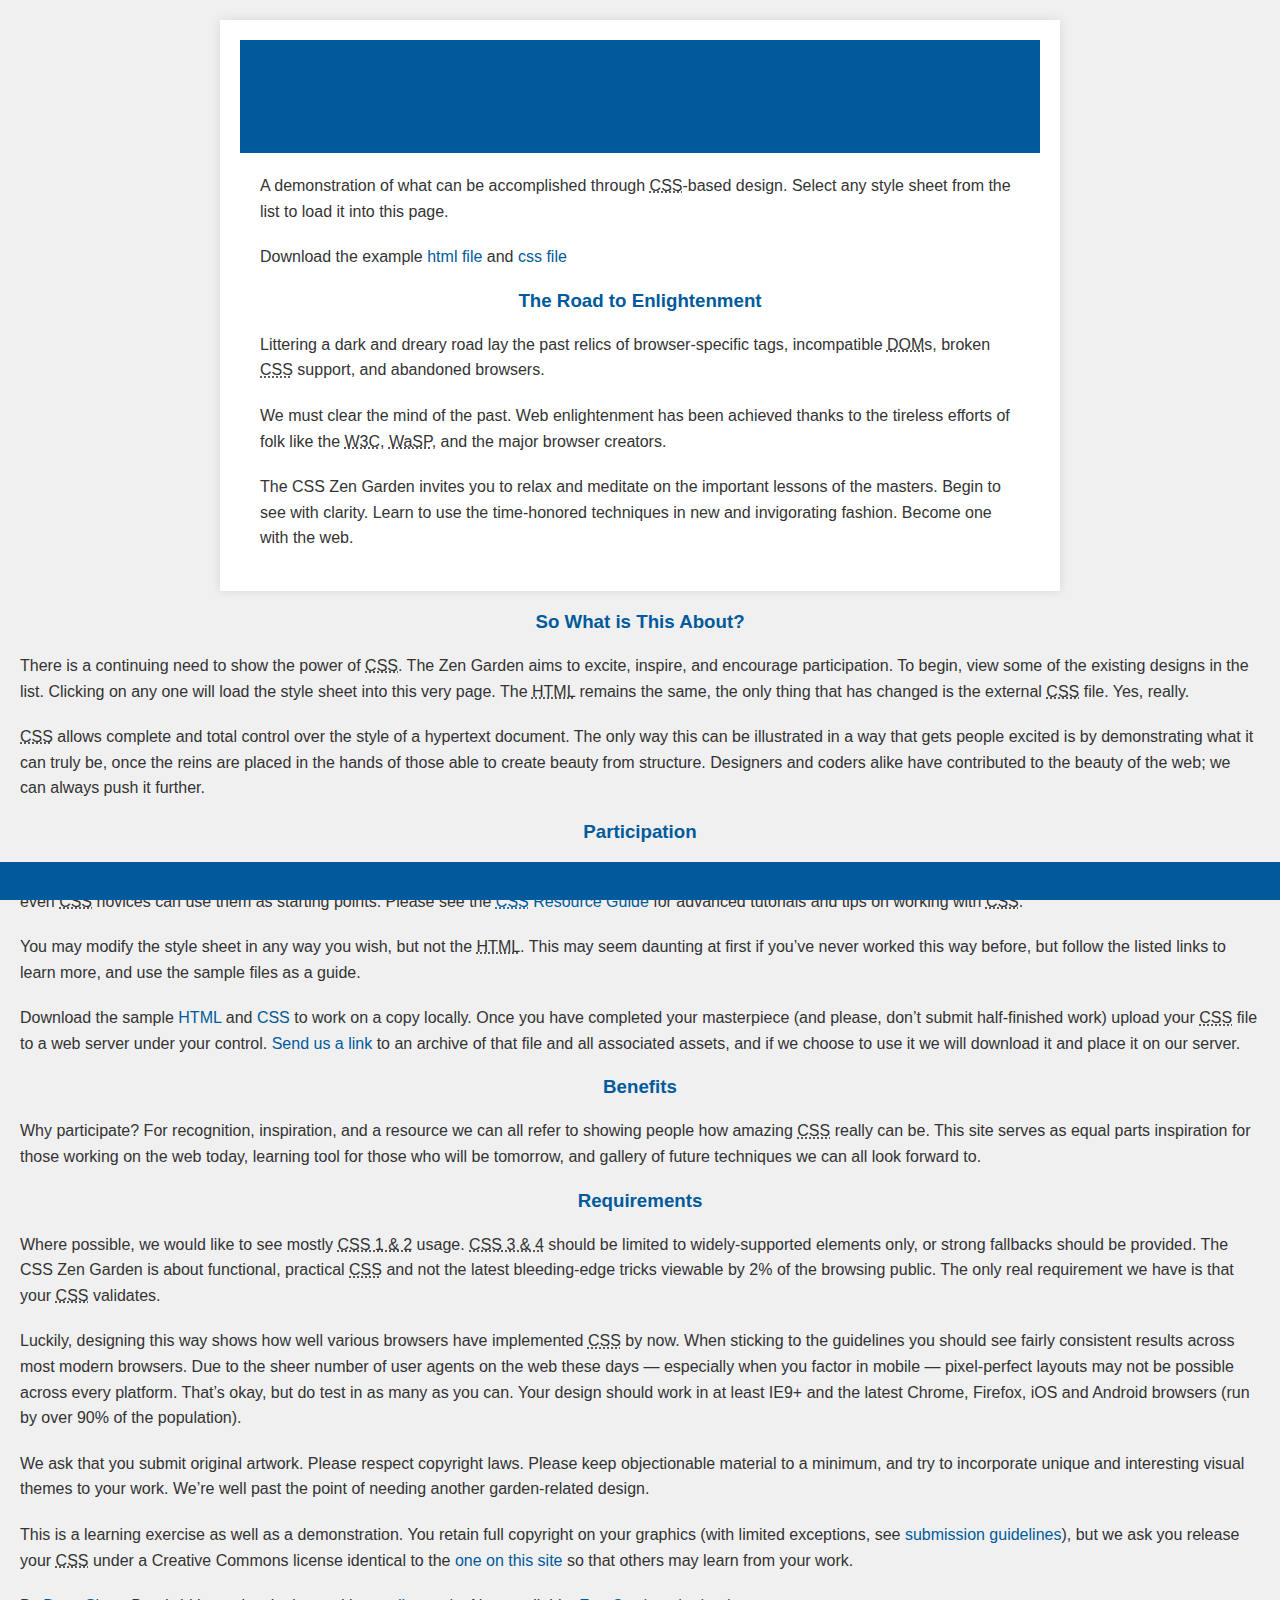
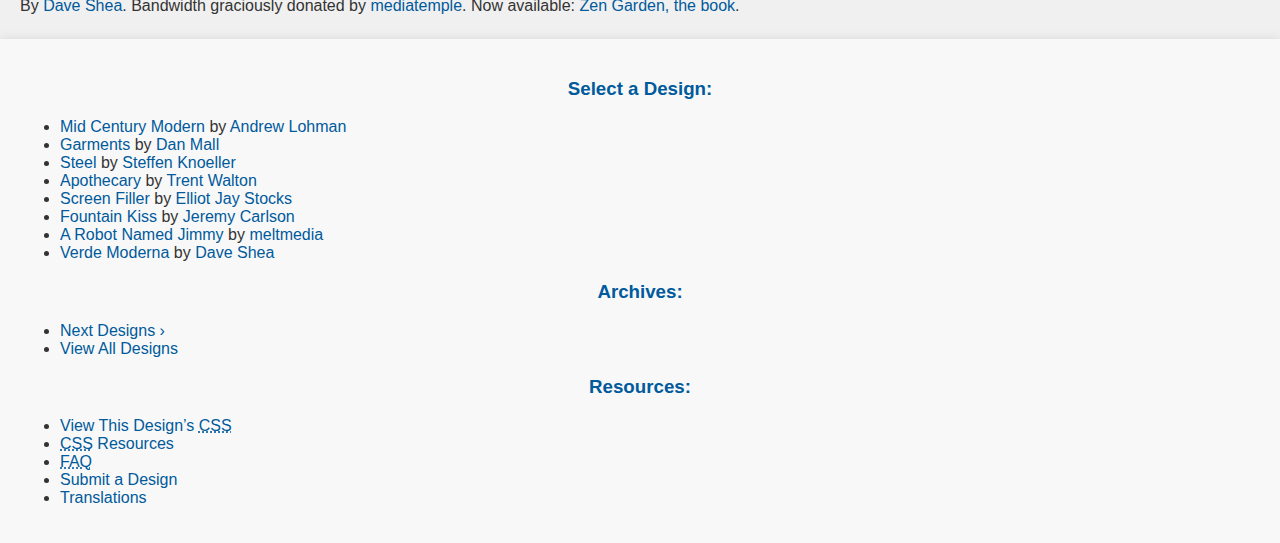
<file: zen garden.css/index (2).html>
<!DOCTYPE html>
<html lang="en">
<head>
	<meta charset="utf-8">
	<title>CSS Zen Garden: The Beauty of CSS Design</title>

	<link rel="stylesheet" media="screen" href="style.css?v=8may2013">
	<link rel="alternate" type="application/rss+xml" title="RSS" href="http://www.csszengarden.com/zengarden.xml">

	


<link rel="stylesheet" href="style.css"/>
</head>

<!--



	View source is a feature, not a bug. Thanks for your curiosity and
	interest in participating!

	Here are the submission guidelines for the new and improved csszengarden.com:

	- CSS3? Of course! Prefix for ALL browsers where necessary.
	- go responsive; test your layout at multiple screen sizes.
	- your browser testing baseline: IE9+, recent Chrome/Firefox/Safari, and iOS/Android
	- Graceful degradation is acceptable, and in fact highly encouraged.
	- use classes for styling. Don't use ids.
	- web fonts are cool, just make sure you have a license to share the files. Hosted
	  services that are applied via the CSS file (ie. Google Fonts) will work fine, but
	  most that require custom HTML won't. TypeKit is supported, see the readme on this
	  page for usage instructions: https://github.com/mezzoblue/csszengarden.com/

	And a few tips on building your CSS file:

	- use :first-child, :last-child and :nth-child to get at non-classed elements
	- use ::before and ::after to create pseudo-elements for extra styling
	- use multiple background images to apply as many as you need to any element
	- use the Kellum Method for image replacement, if still needed. http://goo.gl/GXxdI
	- don't rely on the extra divs at the bottom. Use ::before and ::after instead.

		
-->

<body id="css-zen-garden">
<div class="page-wrapper">

	<section class="intro" id="zen-intro">
		<header role="banner">
			<h1>CSS Zen Garden</h1>
			<h2>The Beauty of <abbr title="Cascading Style Sheets">CSS</abbr> Design</h2>
		</header>

		<div class="summary" id="zen-summary" role="article">
			<p>A demonstration of what can be accomplished through <abbr title="Cascading Style Sheets">CSS</abbr>-based design. Select any style sheet from the list to load it into this page.</p>
			<p>Download the example <a href="/examples/index" title="This page's source HTML code, not to be modified.">html file</a> and <a href="/examples/style.css" title="This page's sample CSS, the file you may modify.">css file</a></p>
		</div>

		<div class="preamble" id="zen-preamble" role="article">
			<h3>The Road to Enlightenment</h3>
			<p>Littering a dark and dreary road lay the past relics of browser-specific tags, incompatible <abbr title="Document Object Model">DOM</abbr>s, broken <abbr title="Cascading Style Sheets">CSS</abbr> support, and abandoned browsers.</p>
			<p>We must clear the mind of the past. Web enlightenment has been achieved thanks to the tireless efforts of folk like the <abbr title="World Wide Web Consortium">W3C</abbr>, <abbr title="Web Standards Project">WaSP</abbr>, and the major browser creators.</p>
			<p>The CSS Zen Garden invites you to relax and meditate on the important lessons of the masters. Begin to see with clarity. Learn to use the time-honored techniques in new and invigorating fashion. Become one with the web.</p>
		</div>
	</section>

	<div class="main supporting" id="zen-supporting" role="main">
		<div class="explanation" id="zen-explanation" role="article">
			<h3>So What is This About?</h3>
			<p>There is a continuing need to show the power of <abbr title="Cascading Style Sheets">CSS</abbr>. The Zen Garden aims to excite, inspire, and encourage participation. To begin, view some of the existing designs in the list. Clicking on any one will load the style sheet into this very page. The <abbr title="HyperText Markup Language">HTML</abbr> remains the same, the only thing that has changed is the external <abbr title="Cascading Style Sheets">CSS</abbr> file. Yes, really.</p>
			<p><abbr title="Cascading Style Sheets">CSS</abbr> allows complete and total control over the style of a hypertext document. The only way this can be illustrated in a way that gets people excited is by demonstrating what it can truly be, once the reins are placed in the hands of those able to create beauty from structure. Designers and coders alike have contributed to the beauty of the web; we can always push it further.</p>
		</div>

		<div class="participation" id="zen-participation" role="article">
			<h3>Participation</h3>
			<p>Strong visual design has always been our focus. You are modifying this page, so strong <abbr title="Cascading Style Sheets">CSS</abbr> skills are necessary too, but the example files are commented well enough that even <abbr title="Cascading Style Sheets">CSS</abbr> novices can use them as starting points. Please see the <a href="/pages/resources/" title="A listing of CSS-related resources"><abbr title="Cascading Style Sheets">CSS</abbr> Resource Guide</a> for advanced tutorials and tips on working with <abbr title="Cascading Style Sheets">CSS</abbr>.</p>
			<p>You may modify the style sheet in any way you wish, but not the <abbr title="HyperText Markup Language">HTML</abbr>. This may seem daunting at first if you&#8217;ve never worked this way before, but follow the listed links to learn more, and use the sample files as a guide.</p>
			<p>Download the sample <a href="/examples/index" title="This page's source HTML code, not to be modified.">HTML</a> and <a href="/examples/style.css" title="This page's sample CSS, the file you may modify.">CSS</a> to work on a copy locally. Once you have completed your masterpiece (and please, don&#8217;t submit half-finished work) upload your <abbr title="Cascading Style Sheets">CSS</abbr> file to a web server under your control. <a href="/pages/submit/" title="Use the contact form to send us your CSS file">Send us a link</a> to an archive of that file and all associated assets, and if we choose to use it we will download it and place it on our server.</p>
		</div>

		<div class="benefits" id="zen-benefits" role="article">
			<h3>Benefits</h3>
			<p>Why participate? For recognition, inspiration, and a resource we can all refer to showing people how amazing <abbr title="Cascading Style Sheets">CSS</abbr> really can be. This site serves as equal parts inspiration for those working on the web today, learning tool for those who will be tomorrow, and gallery of future techniques we can all look forward to.</p>
		</div>

		<div class="requirements" id="zen-requirements" role="article">
			<h3>Requirements</h3>
			<p>Where possible, we would like to see mostly <abbr title="Cascading Style Sheets, levels 1 and 2">CSS 1 &amp; 2</abbr> usage. <abbr title="Cascading Style Sheets, levels 3 and 4">CSS 3 &amp; 4</abbr> should be limited to widely-supported elements only, or strong fallbacks should be provided. The CSS Zen Garden is about functional, practical <abbr title="Cascading Style Sheets">CSS</abbr> and not the latest bleeding-edge tricks viewable by 2% of the browsing public. The only real requirement we have is that your <abbr title="Cascading Style Sheets">CSS</abbr> validates.</p>
			<p>Luckily, designing this way shows how well various browsers have implemented <abbr title="Cascading Style Sheets">CSS</abbr> by now. When sticking to the guidelines you should see fairly consistent results across most modern browsers. Due to the sheer number of user agents on the web these days &#8212; especially when you factor in mobile &#8212; pixel-perfect layouts may not be possible across every platform. That&#8217;s okay, but do test in as many as you can. Your design should work in at least IE9+ and the latest Chrome, Firefox, iOS and Android browsers (run by over 90% of the population).</p>
			<p>We ask that you submit original artwork. Please respect copyright laws. Please keep objectionable material to a minimum, and try to incorporate unique and interesting visual themes to your work. We&#8217;re well past the point of needing another garden-related design.</p>
			<p>This is a learning exercise as well as a demonstration. You retain full copyright on your graphics (with limited exceptions, see <a href="/pages/submit/guidelines/">submission guidelines</a>), but we ask you release your <abbr title="Cascading Style Sheets">CSS</abbr> under a Creative Commons license identical to the <a href="http://creativecommons.org/licenses/by-nc-sa/3.0/" title="View the Zen Garden's license information.">one on this site</a> so that others may learn from your work.</p>
			<p role="contentinfo">By <a href="http://www.mezzoblue.com/">Dave Shea</a>. Bandwidth graciously donated by <a href="http://www.mediatemple.net/">mediatemple</a>. Now available: <a href="http://www.amazon.com/exec/obidos/ASIN/0321303474/mezzoblue-20/">Zen Garden, the book</a>.</p>
		</div>

		<footer>
			<a href="http://validator.w3.org/check/referer" title="Check the validity of this site&#8217;s HTML" class="zen-validate-html">HTML</a>
			<a href="http://jigsaw.w3.org/css-validator/check/referer" title="Check the validity of this site&#8217;s CSS" class="zen-validate-css">CSS</a>
			<a href="http://creativecommons.org/licenses/by-nc-sa/3.0/" title="View the Creative Commons license of this site: Attribution-NonCommercial-ShareAlike." class="zen-license">CC</a>
			<a href="http://mezzoblue.com/zengarden/faq/#aaa" title="Read about the accessibility of this site" class="zen-accessibility">A11y</a>
			<a href="https://github.com/mezzoblue/csszengarden.com" title="Fork this site on Github" class="zen-github">GH</a>
		</footer>

	</div>


	<aside class="sidebar" role="complementary">
		<div class="wrapper">

			<div class="design-selection" id="design-selection">
				<h3 class="select">Select a Design:</h3>
				<nav role="navigation">
					<ul>
					<li>
						<a href="/221/" class="design-name">Mid Century Modern</a> by						<a href="http://andrewlohman.com/" class="designer-name">Andrew Lohman</a>
					</li>					<li>
						<a href="/220/" class="design-name">Garments</a> by						<a href="http://danielmall.com/" class="designer-name">Dan Mall</a>
					</li>					<li>
						<a href="/219/" class="design-name">Steel</a> by						<a href="http://steffen-knoeller.de" class="designer-name">Steffen Knoeller</a>
					</li>					<li>
						<a href="/218/" class="design-name">Apothecary</a> by						<a href="http://trentwalton.com" class="designer-name">Trent Walton</a>
					</li>					<li>
						<a href="/217/" class="design-name">Screen Filler</a> by						<a href="http://elliotjaystocks.com/" class="designer-name">Elliot Jay Stocks</a>
					</li>					<li>
						<a href="/216/" class="design-name">Fountain Kiss</a> by						<a href="http://jeremycarlson.com" class="designer-name">Jeremy Carlson</a>
					</li>					<li>
						<a href="/215/" class="design-name">A Robot Named Jimmy</a> by						<a href="http://meltmedia.com/" class="designer-name">meltmedia</a>
					</li>					<li>
						<a href="/214/" class="design-name">Verde Moderna</a> by						<a href="http://www.mezzoblue.com/" class="designer-name">Dave Shea</a>
					</li>					</ul>
				</nav>
			</div>

			<div class="design-archives" id="design-archives">
				<h3 class="archives">Archives:</h3>
				<nav role="navigation">
					<ul>
						<li class="next">
							<a href="/214/page1">
								Next Designs <span class="indicator">&rsaquo;</span>
							</a>
						</li>
						<li class="viewall">
							<a href="/pages/alldesigns/" title="View every submission to the Zen Garden.">
								View All Designs							</a>
						</li>
					</ul>
				</nav>
			</div>

			<div class="zen-resources" id="zen-resources">
				<h3 class="resources">Resources:</h3>
				<ul>
					<li class="view-css">
						<a href="style.css" title="View the source CSS file of the currently-viewed design.">
							View This Design&#8217;s <abbr title="Cascading Style Sheets">CSS</abbr>						</a>
					</li>
					<li class="css-resources">
						<a href="/pages/resources/" title="Links to great sites with information on using CSS.">
							<abbr title="Cascading Style Sheets">CSS</abbr> Resources						</a>
					</li>
					<li class="zen-faq">
						<a href="/pages/faq/" title="A list of Frequently Asked Questions about the Zen Garden.">
							<abbr title="Frequently Asked Questions">FAQ</abbr>						</a>
					</li>
					<li class="zen-submit">
						<a href="/pages/submit/" title="Send in your own CSS file.">
							Submit a Design						</a>
					</li>
					<li class="zen-translations">
						<a href="/pages/translations/" title="View translated versions of this page.">
							Translations						</a>
					</li>
				</ul>
			</div>
		</div>
	</aside>


</div>

<!--

	These superfluous divs/spans were originally provided as catch-alls to add extra imagery.
	These days we have full ::before and ::after support, favour using those instead.
	These only remain for historical design compatibility. They might go away one day.
		
-->
<div class="extra1" role="presentation"></div><div class="extra2" role="presentation"></div><div class="extra3" role="presentation"></div>
<div class="extra4" role="presentation"></div><div class="extra5" role="presentation"></div><div class="extra6" role="presentation"></div>

</body>
</html>
</file>
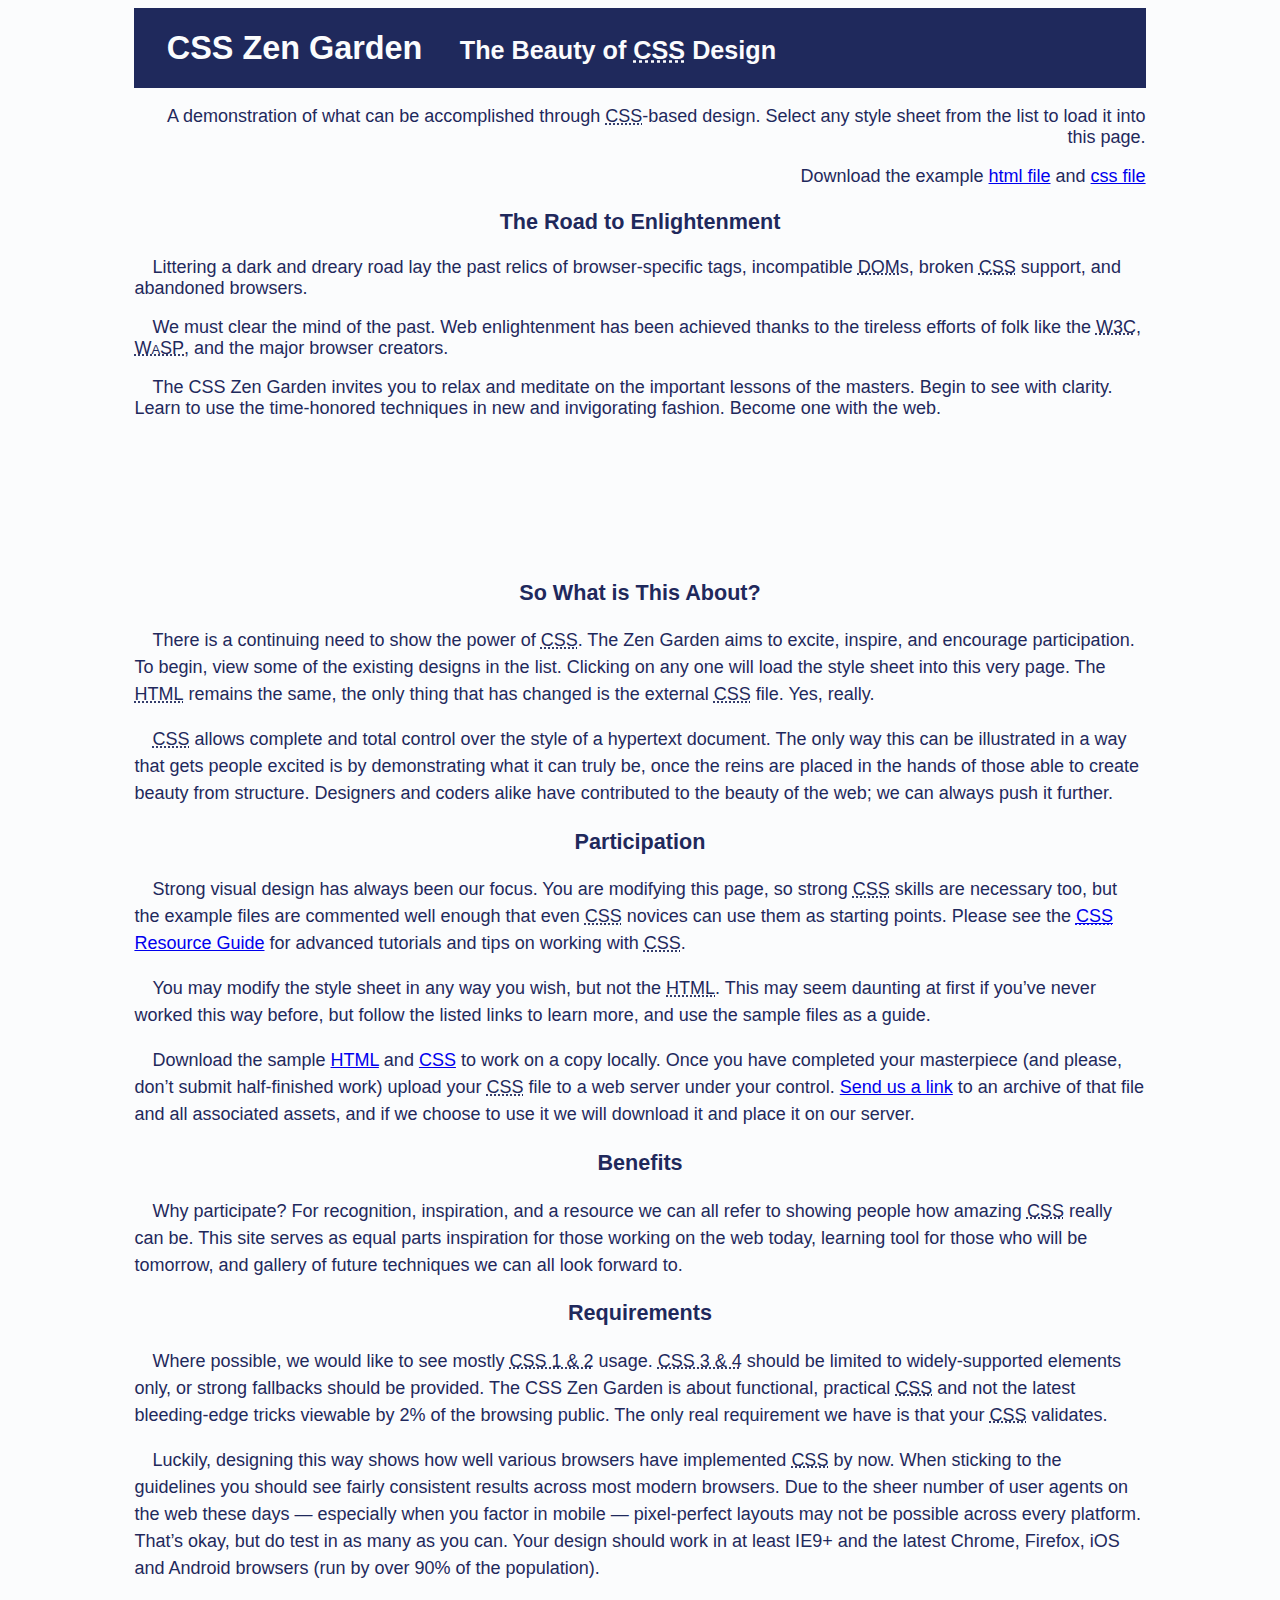
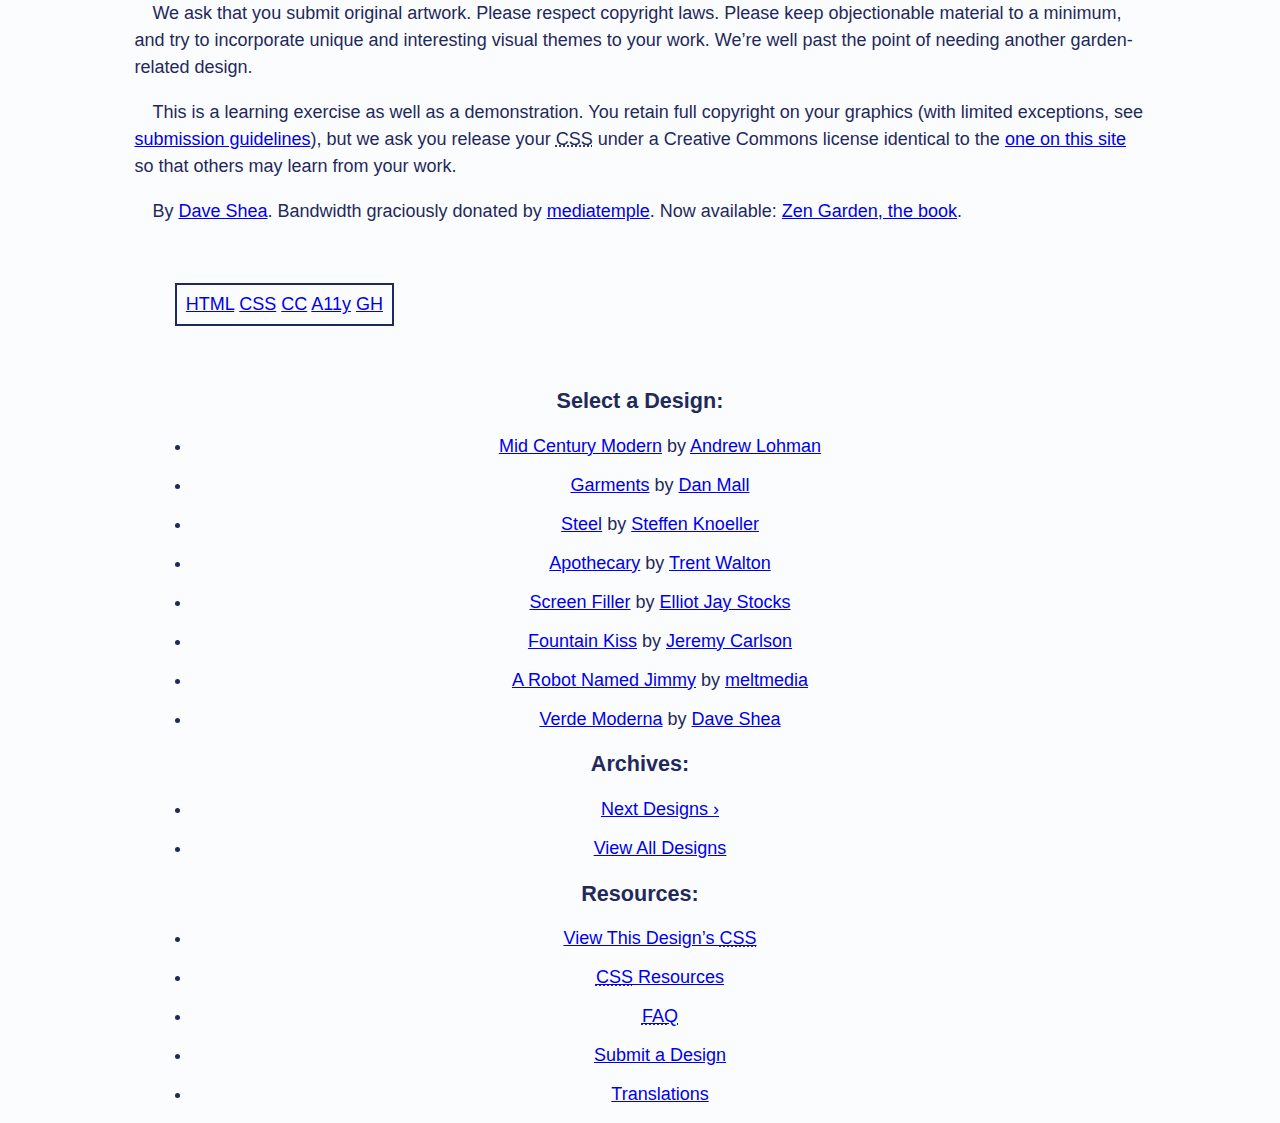
<file: Zen Garden: The Beauty of CSS Design./index (2).html>
<!DOCTYPE html>
<html lang="en">
<head>
	<meta charset="utf-8">
	<title>CSS Zen Garden: The Beauty of CSS Design</title>

	<link rel="stylesheet" media="screen" href="style.css?v=8may2013">
	<link rel="alternate" type="application/rss+xml" title="RSS" href="http://www.csszengarden.com/zengarden.xml">
<link rel="stylesheet" href="style.css">


</head>

<!--



	View source is a feature, not a bug. Thanks for your curiosity and
	interest in participating!

	Here are the submission guidelines for the new and improved csszengarden.com:

	- CSS3? Of course! Prefix for ALL browsers where necessary.
	- go responsive; test your layout at multiple screen sizes.
	- your browser testing baseline: IE9+, recent Chrome/Firefox/Safari, and iOS/Android
	- Graceful degradation is acceptable, and in fact highly encouraged.
	- use classes for styling. Don't use ids.
	- web fonts are cool, just make sure you have a license to share the files. Hosted
	  services that are applied via the CSS file (ie. Google Fonts) will work fine, but
	  most that require custom HTML won't. TypeKit is supported, see the readme on this
	  page for usage instructions: https://github.com/mezzoblue/csszengarden.com/

	And a few tips on building your CSS file:

	- use :first-child, :last-child and :nth-child to get at non-classed elements
	- use ::before and ::after to create pseudo-elements for extra styling
	- use multiple background images to apply as many as you need to any element
	- use the Kellum Method for image replacement, if still needed. http://goo.gl/GXxdI
	- don't rely on the extra divs at the bottom. Use ::before and ::after instead.

		
-->

<body id="css-zen-garden">
<div class="page-wrapper">

	<section class="intro" id="zen-intro">
		<header role="banner">
			<h1>CSS Zen Garden</h1>
			<h2>The Beauty of <abbr title="Cascading Style Sheets">CSS</abbr> Design</h2>
		</header>

		<div class="summary" id="zen-summary" role="article">
			<p>A demonstration of what can be accomplished through <abbr title="Cascading Style Sheets">CSS</abbr>-based design. Select any style sheet from the list to load it into this page.</p>
			<p>Download the example <a href="/examples/index" title="This page's source HTML code, not to be modified.">html file</a> and <a href="/examples/style.css" title="This page's sample CSS, the file you may modify.">css file</a></p>
		</div>

		<div class="preamble" id="zen-preamble" role="article">
			<h3>The Road to Enlightenment</h3>
			<p>Littering a dark and dreary road lay the past relics of browser-specific tags, incompatible <abbr title="Document Object Model">DOM</abbr>s, broken <abbr title="Cascading Style Sheets">CSS</abbr> support, and abandoned browsers.</p>
			<p>We must clear the mind of the past. Web enlightenment has been achieved thanks to the tireless efforts of folk like the <abbr title="World Wide Web Consortium">W3C</abbr>, <abbr title="Web Standards Project">WaSP</abbr>, and the major browser creators.</p>
			<p>The CSS Zen Garden invites you to relax and meditate on the important lessons of the masters. Begin to see with clarity. Learn to use the time-honored techniques in new and invigorating fashion. Become one with the web.</p>
		</div>
	</section>

	<div class="main supporting" id="zen-supporting" role="main">
		<div class="explanation" id="zen-explanation" role="article">
			<h3>So What is This About?</h3>
			<p>There is a continuing need to show the power of <abbr title="Cascading Style Sheets">CSS</abbr>. The Zen Garden aims to excite, inspire, and encourage participation. To begin, view some of the existing designs in the list. Clicking on any one will load the style sheet into this very page. The <abbr title="HyperText Markup Language">HTML</abbr> remains the same, the only thing that has changed is the external <abbr title="Cascading Style Sheets">CSS</abbr> file. Yes, really.</p>
			<p><abbr title="Cascading Style Sheets">CSS</abbr> allows complete and total control over the style of a hypertext document. The only way this can be illustrated in a way that gets people excited is by demonstrating what it can truly be, once the reins are placed in the hands of those able to create beauty from structure. Designers and coders alike have contributed to the beauty of the web; we can always push it further.</p>
		</div>

		<div class="participation" id="zen-participation" role="article">
			<h3>Participation</h3>
			<p>Strong visual design has always been our focus. You are modifying this page, so strong <abbr title="Cascading Style Sheets">CSS</abbr> skills are necessary too, but the example files are commented well enough that even <abbr title="Cascading Style Sheets">CSS</abbr> novices can use them as starting points. Please see the <a href="/pages/resources/" title="A listing of CSS-related resources"><abbr title="Cascading Style Sheets">CSS</abbr> Resource Guide</a> for advanced tutorials and tips on working with <abbr title="Cascading Style Sheets">CSS</abbr>.</p>
			<p>You may modify the style sheet in any way you wish, but not the <abbr title="HyperText Markup Language">HTML</abbr>. This may seem daunting at first if you&#8217;ve never worked this way before, but follow the listed links to learn more, and use the sample files as a guide.</p>
			<p>Download the sample <a href="/examples/index" title="This page's source HTML code, not to be modified.">HTML</a> and <a href="/examples/style.css" title="This page's sample CSS, the file you may modify.">CSS</a> to work on a copy locally. Once you have completed your masterpiece (and please, don&#8217;t submit half-finished work) upload your <abbr title="Cascading Style Sheets">CSS</abbr> file to a web server under your control. <a href="/pages/submit/" title="Use the contact form to send us your CSS file">Send us a link</a> to an archive of that file and all associated assets, and if we choose to use it we will download it and place it on our server.</p>
		</div>

		<div class="benefits" id="zen-benefits" role="article">
			<h3>Benefits</h3>
			<p>Why participate? For recognition, inspiration, and a resource we can all refer to showing people how amazing <abbr title="Cascading Style Sheets">CSS</abbr> really can be. This site serves as equal parts inspiration for those working on the web today, learning tool for those who will be tomorrow, and gallery of future techniques we can all look forward to.</p>
		</div>

		<div class="requirements" id="zen-requirements" role="article">
			<h3>Requirements</h3>
			<p>Where possible, we would like to see mostly <abbr title="Cascading Style Sheets, levels 1 and 2">CSS 1 &amp; 2</abbr> usage. <abbr title="Cascading Style Sheets, levels 3 and 4">CSS 3 &amp; 4</abbr> should be limited to widely-supported elements only, or strong fallbacks should be provided. The CSS Zen Garden is about functional, practical <abbr title="Cascading Style Sheets">CSS</abbr> and not the latest bleeding-edge tricks viewable by 2% of the browsing public. The only real requirement we have is that your <abbr title="Cascading Style Sheets">CSS</abbr> validates.</p>
			<p>Luckily, designing this way shows how well various browsers have implemented <abbr title="Cascading Style Sheets">CSS</abbr> by now. When sticking to the guidelines you should see fairly consistent results across most modern browsers. Due to the sheer number of user agents on the web these days &#8212; especially when you factor in mobile &#8212; pixel-perfect layouts may not be possible across every platform. That&#8217;s okay, but do test in as many as you can. Your design should work in at least IE9+ and the latest Chrome, Firefox, iOS and Android browsers (run by over 90% of the population).</p>
			<p>We ask that you submit original artwork. Please respect copyright laws. Please keep objectionable material to a minimum, and try to incorporate unique and interesting visual themes to your work. We&#8217;re well past the point of needing another garden-related design.</p>
			<p>This is a learning exercise as well as a demonstration. You retain full copyright on your graphics (with limited exceptions, see <a href="/pages/submit/guidelines/">submission guidelines</a>), but we ask you release your <abbr title="Cascading Style Sheets">CSS</abbr> under a Creative Commons license identical to the <a href="http://creativecommons.org/licenses/by-nc-sa/3.0/" title="View the Zen Garden's license information.">one on this site</a> so that others may learn from your work.</p>
			<p role="contentinfo">By <a href="http://www.mezzoblue.com/">Dave Shea</a>. Bandwidth graciously donated by <a href="http://www.mediatemple.net/">mediatemple</a>. Now available: <a href="http://www.amazon.com/exec/obidos/ASIN/0321303474/mezzoblue-20/">Zen Garden, the book</a>.</p>
		</div>

		<footer>
			<a href="http://validator.w3.org/check/referer" title="Check the validity of this site&#8217;s HTML" class="zen-validate-html">HTML</a>
			<a href="http://jigsaw.w3.org/css-validator/check/referer" title="Check the validity of this site&#8217;s CSS" class="zen-validate-css">CSS</a>
			<a href="http://creativecommons.org/licenses/by-nc-sa/3.0/" title="View the Creative Commons license of this site: Attribution-NonCommercial-ShareAlike." class="zen-license">CC</a>
			<a href="http://mezzoblue.com/zengarden/faq/#aaa" title="Read about the accessibility of this site" class="zen-accessibility">A11y</a>
			<a href="https://github.com/mezzoblue/csszengarden.com" title="Fork this site on Github" class="zen-github">GH</a>
		</footer>

	</div>


	<aside class="sidebar" role="complementary">
		<div class="wrapper">

			<div class="design-selection" id="design-selection">
				<h3 class="select">Select a Design:</h3>
				<nav role="navigation">
					<ul>
					<li>
						<a href="/221/" class="design-name">Mid Century Modern</a> by						<a href="http://andrewlohman.com/" class="designer-name">Andrew Lohman</a>
					</li>					<li>
						<a href="/220/" class="design-name">Garments</a> by						<a href="http://danielmall.com/" class="designer-name">Dan Mall</a>
					</li>					<li>
						<a href="/219/" class="design-name">Steel</a> by						<a href="http://steffen-knoeller.de" class="designer-name">Steffen Knoeller</a>
					</li>					<li>
						<a href="/218/" class="design-name">Apothecary</a> by						<a href="http://trentwalton.com" class="designer-name">Trent Walton</a>
					</li>					<li>
						<a href="/217/" class="design-name">Screen Filler</a> by						<a href="http://elliotjaystocks.com/" class="designer-name">Elliot Jay Stocks</a>
					</li>					<li>
						<a href="/216/" class="design-name">Fountain Kiss</a> by						<a href="http://jeremycarlson.com" class="designer-name">Jeremy Carlson</a>
					</li>					<li>
						<a href="/215/" class="design-name">A Robot Named Jimmy</a> by						<a href="http://meltmedia.com/" class="designer-name">meltmedia</a>
					</li>					<li>
						<a href="/214/" class="design-name">Verde Moderna</a> by						<a href="http://www.mezzoblue.com/" class="designer-name">Dave Shea</a>
					</li>					</ul>
				</nav>
			</div>

			<div class="design-archives" id="design-archives">
				<h3 class="archives">Archives:</h3>
				<nav role="navigation">
					<ul>
						<li class="next">
							<a href="/214/page1">
								Next Designs <span class="indicator">&rsaquo;</span>
							</a>
						</li>
						<li class="viewall">
							<a href="/pages/alldesigns/" title="View every submission to the Zen Garden.">
								View All Designs							</a>
						</li>
					</ul>
				</nav>
			</div>

			<div class="zen-resources" id="zen-resources">
				<h3 class="resources">Resources:</h3>
				<ul>
					<li class="view-css">
						<a href="style.css" title="View the source CSS file of the currently-viewed design.">
							View This Design&#8217;s <abbr title="Cascading Style Sheets">CSS</abbr>						</a>
					</li>
					<li class="css-resources">
						<a href="/pages/resources/" title="Links to great sites with information on using CSS.">
							<abbr title="Cascading Style Sheets">CSS</abbr> Resources						</a>
					</li>
					<li class="zen-faq">
						<a href="/pages/faq/" title="A list of Frequently Asked Questions about the Zen Garden.">
							<abbr title="Frequently Asked Questions">FAQ</abbr>						</a>
					</li>
					<li class="zen-submit">
						<a href="/pages/submit/" title="Send in your own CSS file.">
							Submit a Design						</a>
					</li>
					<li class="zen-translations">
						<a href="/pages/translations/" title="View translated versions of this page.">
							Translations						</a>
					</li>
				</ul>
			</div>
		</div>
	</aside>


</div>

<!--

	These superfluous divs/spans were originally provided as catch-alls to add extra imagery.
	These days we have full ::before and ::after support, favour using those instead.
	These only remain for historical design compatibility. They might go away one day.
		
-->
<div class="extra1" role="presentation"></div><div class="extra2" role="presentation"></div><div class="extra3" role="presentation"></div>
<div class="extra4" role="presentation"></div><div class="extra5" role="presentation"></div><div class="extra6" role="presentation"></div>

</body>
</html>
</file>
<file: atividade 15 flex box/style.css>
.supporting footer{
    display: flex;
    justify-content:space-evenly;
}

.benefits{
    display:flex;
    border-top: #1f295c solid 1px;
    border-bottom: #1f295c solid 1px;
}
.benefits h3{
    flex-basis: 70%;
}

.benefit h3 {
    order: 2;
    align-self: center;
    flex-basis: 30%;
}

.participation{
    display: flex;
    flex-wrap: wrap;
    border-top: #1f295c solid 1px;

}

.participation h3, .participation p{
    flex-basis: 50%;
}

.participation h3{
    align-self: center;
}




/*atividade 14*/
.page-wrapper{
    position: relative;
}

.explnation { 
width: 60%;
border-right: #1f295c solid 1px;
padding: 2%;

}

#desing-selection{
    position: absolute;
    top:560px;
    left: 62%;
   padding-left: 1%;
   padding-right: 1%;
}



/*atividade 13*/
.main footer{
    margin: 4%;
}

.main footer{
border: solid 2px #1f295c;
padding:0.5em;
display: inline-block;
}

side ul{
    list-style-type: none;
}

aside ul li{
margin: 1em;
text-align: center;
}

.page-wrapper {
    width: 80%;
max-width: 1280px;
margin: auto;
}

#zen-intro{
    height: 550px;
}

#design-acrhives{
    display: none;
}

#zen-intro header {
    background-color: #1f295c;
    color: #fbfcfd;
}

#zen-intro header h1,#zen-intro header h2 {
    display: inline-block;

}

#zen-intro header h1{
    margin-left: 1em;
    margin-right: 1em;
}



html{
    background: #fbfcfd;
    color:#1f295c;

    font-size: 18px;
    font-family: Arial, Helvetica, sans-serif;

}


.page-wrapper{
width: 80%;
max-width: 1280px;
margin:auto;
}

#zen-intro{
    height:550px ;
}

p{
    text-indent: 1em;
}

h1,h2,h3 {
    text-align: center;
}

h1{font-size: 1.8em;}
h2{font-size: 1.4em;}
h3{font-size: 1.2em;}

.summary{text-align: right;}
.main p{line-height: 1.5;}
abbr{font-variant: small-caps;}
</file>
<file: curriculo/styles.css>
body {
    font-family: Arial, sans-serif;
    background-color: #f7f7f7;
    color: #333;
    margin: 0;
    padding: 0;
}

.container {
    width: 80%;
    max-width: 900px;
    margin: 50px auto;
    background-color: #ffffff;
    padding: 20px;
    box-shadow: 0 0 10px rgba(0, 0, 0, 0.1);
    border-radius: 8px;
}

header {
    text-align: center;
    margin-bottom: 20px;
}

header h1 {
    font-size: 2.5em;
    color: #6a5acd; /* Cor suave */
}

header p {
    font-size: 1.2em;
    color: #4682b4; /* Cor suave */
}

section {
    margin-bottom: 20px;
}

section h2 {
    font-size: 1.5em;
    color: #4682b4; /* Cor suave */
    border-bottom: 2px solid #6a5acd;
    padding-bottom: 5px;
    margin-bottom: 10px;
}

section p {
    font-size: 1em;
    line-height: 1.6;
}

.job h3 {
    font-size: 1.2em;
    color: #6a5acd; /* Cor suave */
    margin-bottom: 5px;
}

.job p {
    margin-bottom: 10px;
}
</file>
<file: seletores.css/style.css>
/*parte 1*/

a{
 color: red;
}
a:hover {
color: lime;
}

/*parte 2*/
p {
 font-family: Arial;
}

h1+p { 
 font-weight: bold;
}

/*parte 3*/
destaque {
    font-family: Arial;
}

p.destaque {
    font-weight: bold;
}

strong.destaque {
    color: red;
}
</file>
<file: zen garden.css/style.css>
body {
    background-color: #f0f0f0;
    font-family: Arial, sans-serif;
    margin: 0;
    padding: 0;
    color: #333;
}

h1, h2, h3 {
    color: #005a9c;
    text-align: center;
}

a {
    color: #005a9c;
    text-decoration: none;
}

a:hover {
    text-decoration: underline;
}

p {
    line-height: 1.6;
    margin: 20px;
}

header {
    background-color: #005a9c;
    color: #fff;
    padding: 20px 0;
}

header h1 {
    margin: 0;
    font-size: 2.5em;
}

header h2 {
    margin: 0;
    font-size: 1.5em;
    font-weight: normal;
}

section {
    padding: 20px;
    margin: 20px auto;
    max-width: 800px;
    background-color: #fff;
    box-shadow: 0 0 10px rgba(0, 0, 0, 0.1);
}

footer {
    text-align: center;
    padding: 10px 0;
    background-color: #005a9c;
    color: #fff;
    position: fixed;
    width: 100%;
    bottom: 0;
}

.sidebar {
    background-color: #f8f8f8;
    padding: 20px;
    box-shadow: 0 0 10px rgba(0, 0, 0, 0.1);
}

.nav ul {
    list-style-type: none;
    padding: 0;
}

.nav li {
    margin: 5px 0;
}

.extra1, .extra2, .extra3, .extra4, .extra5, .extra6 {
    display: none;
}
</file>
<file: Zen Garden: The Beauty of CSS Design./style.css>
.main footer{
    margin: 4%;
}

.main footer{
border: solid 2px #1f295c;
padding:0.5em;
display: inline-block;
}

side ul{
    list-style-type: none;
}

aside ul li{
margin: 1em;
text-align: center;
}

.page-wrapper {
    width: 80%;
max-width: 1280px;
margin: auto;
}

#zen-intro{
    height: 550px;
}

#design-acrhives{
    display: none;
}

#zen-intro header {
    background-color: #1f295c;
    color: #fbfcfd;
}

#zen-intro header h1,#zen-intro header h2 {
    display: inline-block;

}

#zen-intro header h1{
    margin-left: 1em;
    margin-right: 1em;
}



html{
    background: #fbfcfd;
    color:#1f295c;

    font-size: 18px;
    font-family: Arial, Helvetica, sans-serif;

}


.page-wrapper{
width: 80%;
max-width: 1280px;
margin:auto;
}

#zen-intro{
    height:550px ;
}

p{
    text-indent: 1em;
}

h1,h2,h3 {
    text-align: center;
}

h1{font-size: 1.8em;}
h2{font-size: 1.4em;}
h3{font-size: 1.2em;}

.summary{text-align: right;}
.main p{line-height: 1.5;}
abbr{font-variant: small-caps;}
</file>
